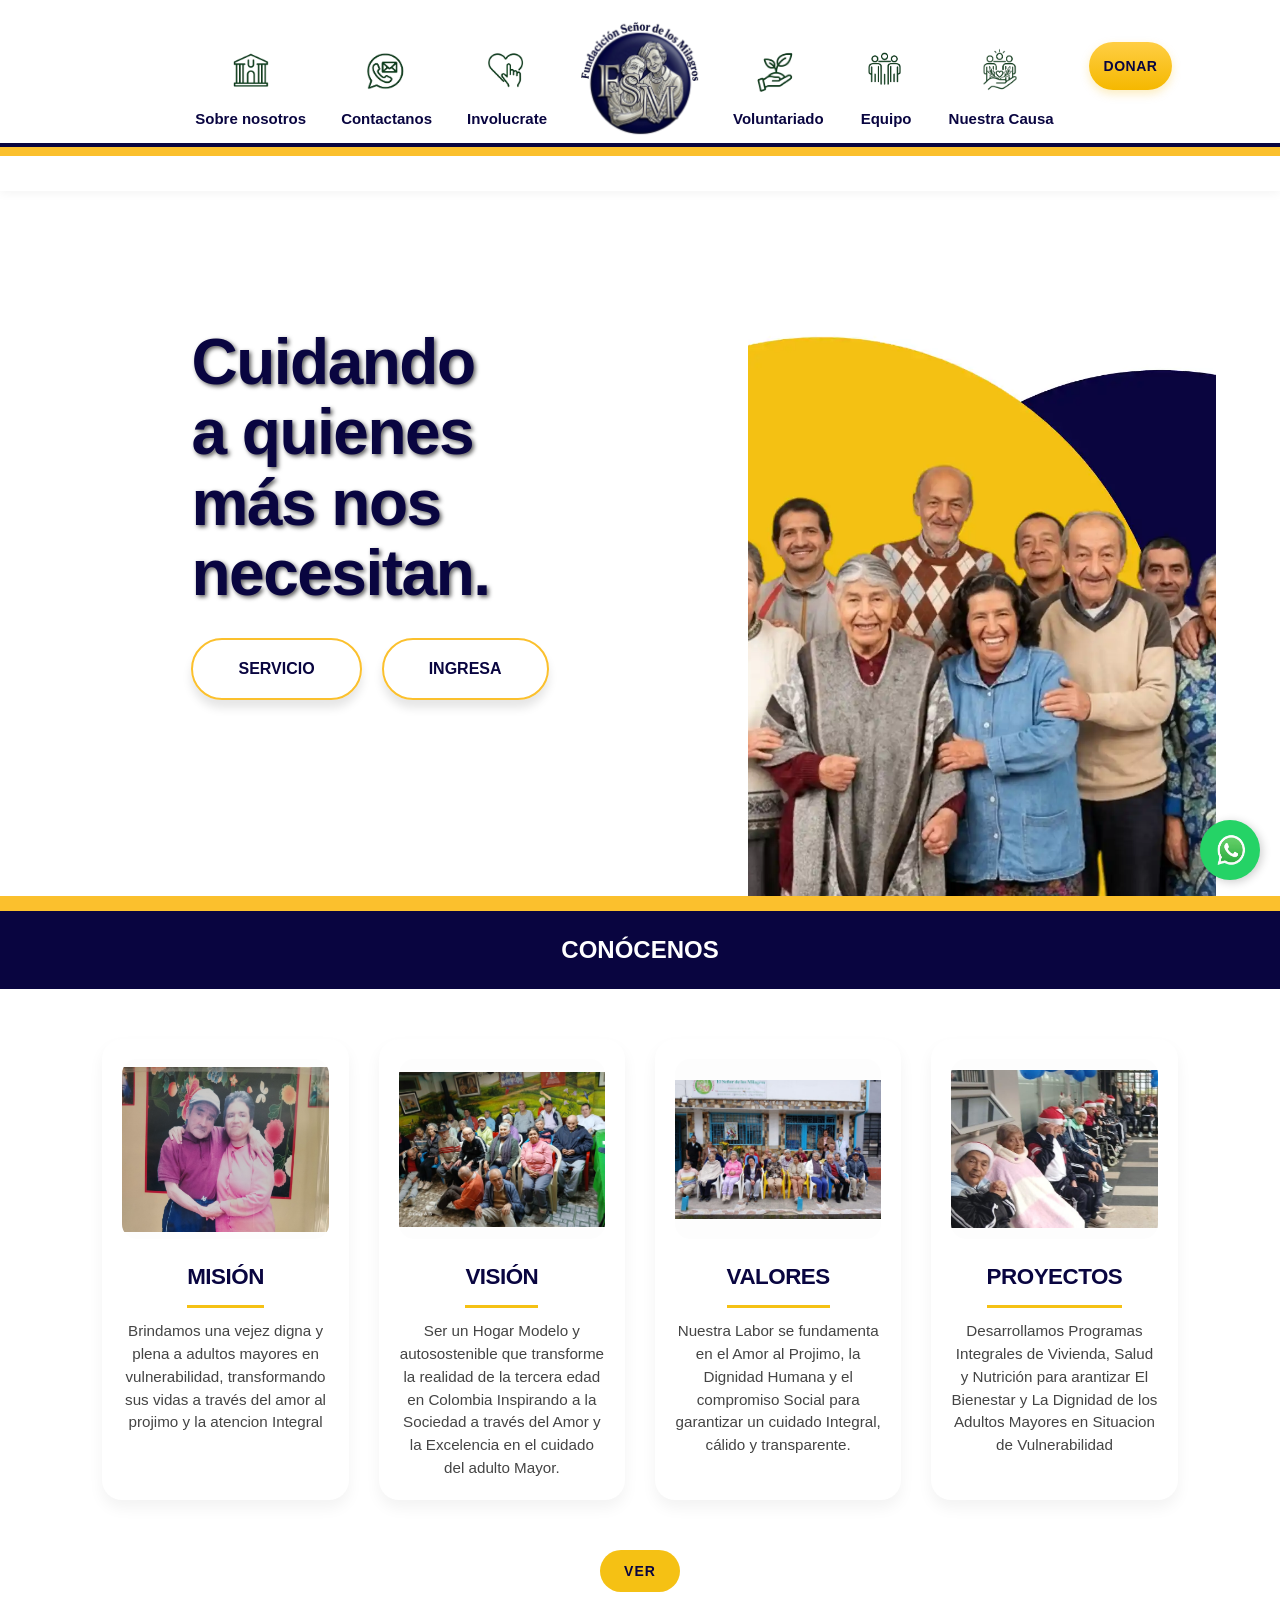
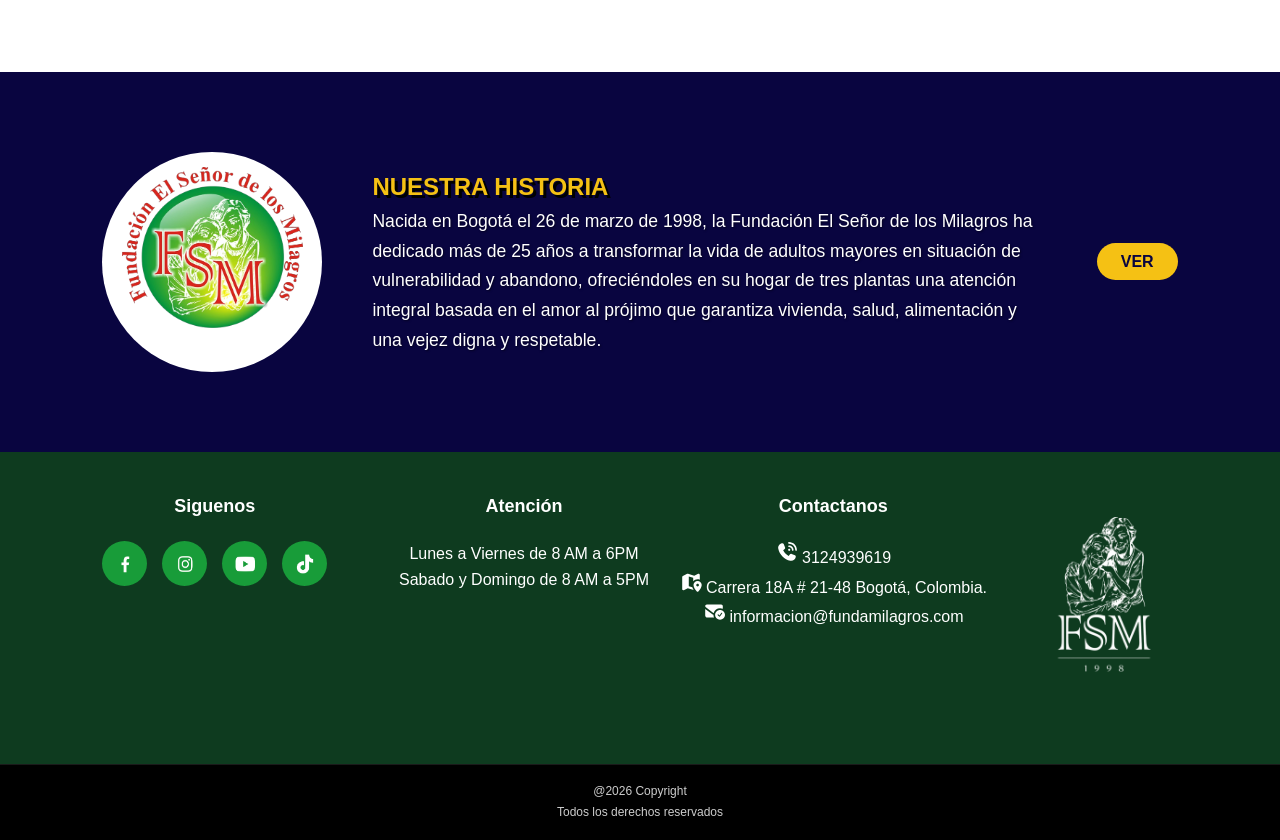
<file: index.html>
<!DOCTYPE html>
<html lang="es">

<head>
    <meta charset="UTF-8">
    <meta name="viewport" content="width=device-width, initial-scale=1.0">
    <title>Fundación El Señor de los Milagros | Cuidado con Amor al Adulto Mayor | Impacto Social en Bogotá</title>

    <meta name="description"
        content="Apoyamos al Adulto Mayor vulnerable a través de donaciones de colaboradores y alianzas en la ciudad de Bogotá. Conoce nuestros proyectos y cómo puedes ayudar.">

    <meta name="viewport" content="width=device-width, initial-scale=1">
    <link rel="stylesheet" href="css/styles.css">
    <!-- llamo a mis hojas de estilo la global, que es Style, donde se da estilo a el Foother y header, admas de reset y reglas globales-->
    <link rel="stylesheet" href="css/home.css">
    <!-- llamo a la hoja de estilo que le da el diseño al cuerpo del inicio-->
    <link rel="shortcut icon" href="assets/img/logo.webp" type="image/webp">

    <script type="application/ld+json">
    {
      "@context": "https://schema.org",
      "@type": "NonProfitOrganization",
      "name": "Fundación El Señor de los Milagros",
      "url": "https://tu-usuario.github.io/FSMWEB/",
      "logo": "https://tu-usuario.github.io/FSMWEB/assets/img/logo.webp",
      "address": {
        "@type": "PostalAddress",
        "addressLocality": "Bogotá",
        "addressCountry": "CO"
      },
      "description": "Fundación dedicada al cuidado integral y bienestar del adulto mayor en situación de vulnerabilidad en Bogotá."
    }
    </script>

</head>

<body>
    <header class="cabecera" id="main-header"></header>
    <main class="main-page-container">

        <section class="section-hero">
            <div class="hero-content">
                <div class="hero-text-block">
                    <h1 class="quote-fsm">Cuidando  <br> a quienes <br> más nos necesitan.</h1>
                    <div class="hero-actions">
                        <a href="causa.html" class="btn-yellow">SERVICIO</a>
                        <a href="involucrate.html" class="btn-yellow">INGRESA</a>
                    </div>
                </div>
                <div class="hero-image-block">
                    <img src="assets\img\fotos\heroabuelos.webp" alt="Personal de salud" class="nurse-img"
                        loading="lazy">
                </div>
            </div>
            <div class="full-yellow-divider"></div>
        </section>

        <section class="section-conocenos">

            <div class="full-width-title-bar">
                <h2 class="section-subtitle">CONÓCENOS</h2>
            </div>

            <div class="conocenos-container">
                <div class="cards-grid">
                    <div class="card-item">

                        <div class="card-icon">
                            <img src="assets\img\fotosIconos\mision.jpg" alt="Misión" loading="lazy">
                        </div>

                        <h3 class="card-title">MISIÓN</h3>
                        <p class="card-text">Brindamos una vejez digna y plena a adultos mayores en vulnerabilidad,
                            transformando sus
                            vidas a través del amor al projimo y la atencion Integral</p>
                    </div>
                    <div class="card-item">

                        <div class="card-icon">
                            <img src="assets\img\fotosIconos\vision.jpg" alt="Visión" loading="lazy">
                        </div>

                        <h3 class="card-title">VISIÓN</h3>
                        <p class="card-text">Ser un Hogar Modelo y autosostenible que transforme la realidad de la
                            tercera edad en Colombia
                            Inspirando a la Sociedad a través del Amor y la Excelencia en el cuidado del adulto Mayor.
                        </p>
                    </div>
                    <div class="card-item">

                        <div class="card-icon">
                            <img src="assets\img\fotosIconos\valores.jpg" alt="Valores" loading="lazy">
                        </div>

                        <h3 class="card-title">VALORES</h3>
                        <p class="card-text">Nuestra Labor se fundamenta en el Amor al Projimo, la Dignidad Humana y el
                            compromiso
                            Social para garantizar un cuidado Integral, cálido y transparente.
                        </p>
                    </div>
                    <div class="card-item">

                        <div class="card-icon">
                            <img src="assets/img/fotosIconos/proyectos.jpg" alt="Proyectos" loading="lazy">
                        </div>

                        <h3 class="card-title">PROYECTOS</h3>
                        <p class="card-text">Desarrollamos Programas Integrales de Vivienda, Salud y Nutrición
                            para arantizar El Bienestar y La Dignidad de los Adultos Mayores en Situacion de
                            Vulnerabilidad
                        </p>
                    </div>
                </div>

                <div class="conocenos-actions">
                    <a href="nosotros.html" class="btn-ver-general">VER</a>
                </div>
            </div>
        </section>

        <section class="section-historia">
            <div class="historia-wrapper">

                <div class="historia-logo">
                    <img src="assets\img\logo.webp" alt="Logo Fundación" loading="lazy">
                </div>

                <div class="historia-main-content">
                    <h2 class="historia-title">NUESTRA HISTORIA</h2>
                    <div class="historia-text">
                        <p>Nacida en Bogotá el 26 de marzo de 1998, la Fundación El Señor de los Milagros ha dedicado
                            más de 25 años a transformar la vida de adultos mayores en situación de vulnerabilidad y
                            abandono, ofreciéndoles en su hogar de tres plantas una atención integral basada en el amor
                            al prójimo que garantiza vivienda, salud, alimentación y una vejez digna y respetable.</p>
                    </div>
                </div>

                <div class="historia-action">
                    <a href="nosotros.html" class="btn-ver-historia">VER</a>
                </div>

            </div>
        </section>

    </main>


    <footer id="main-footer"></footer>

    <a href="https://wa.me/573124939619" class="whatsapp-btn" target="_blank" rel="noopener noreferrer">
        <img src="assets\img\redes\Wpp.webp" alt="WhatsApp" />
    </a>

    <script src="js/main.js" type="module"></script>

</body>

</html>
</file>
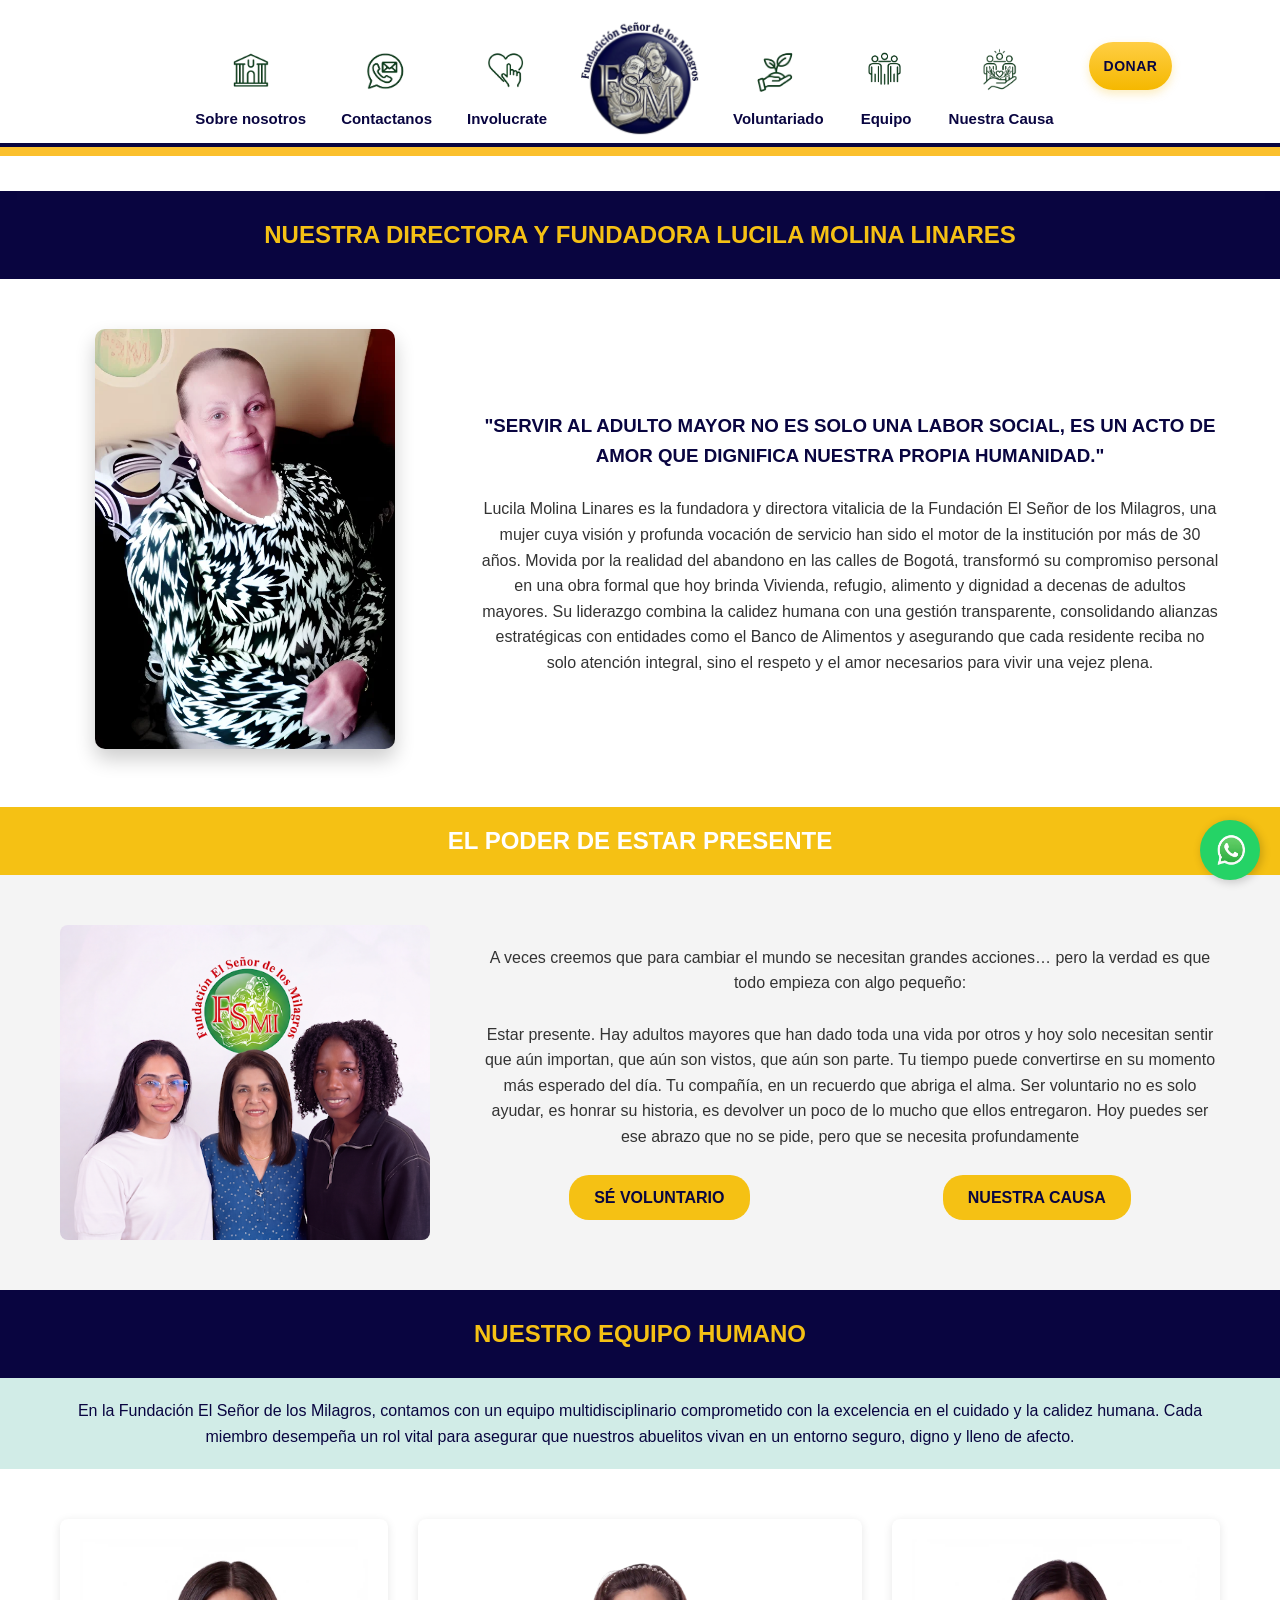
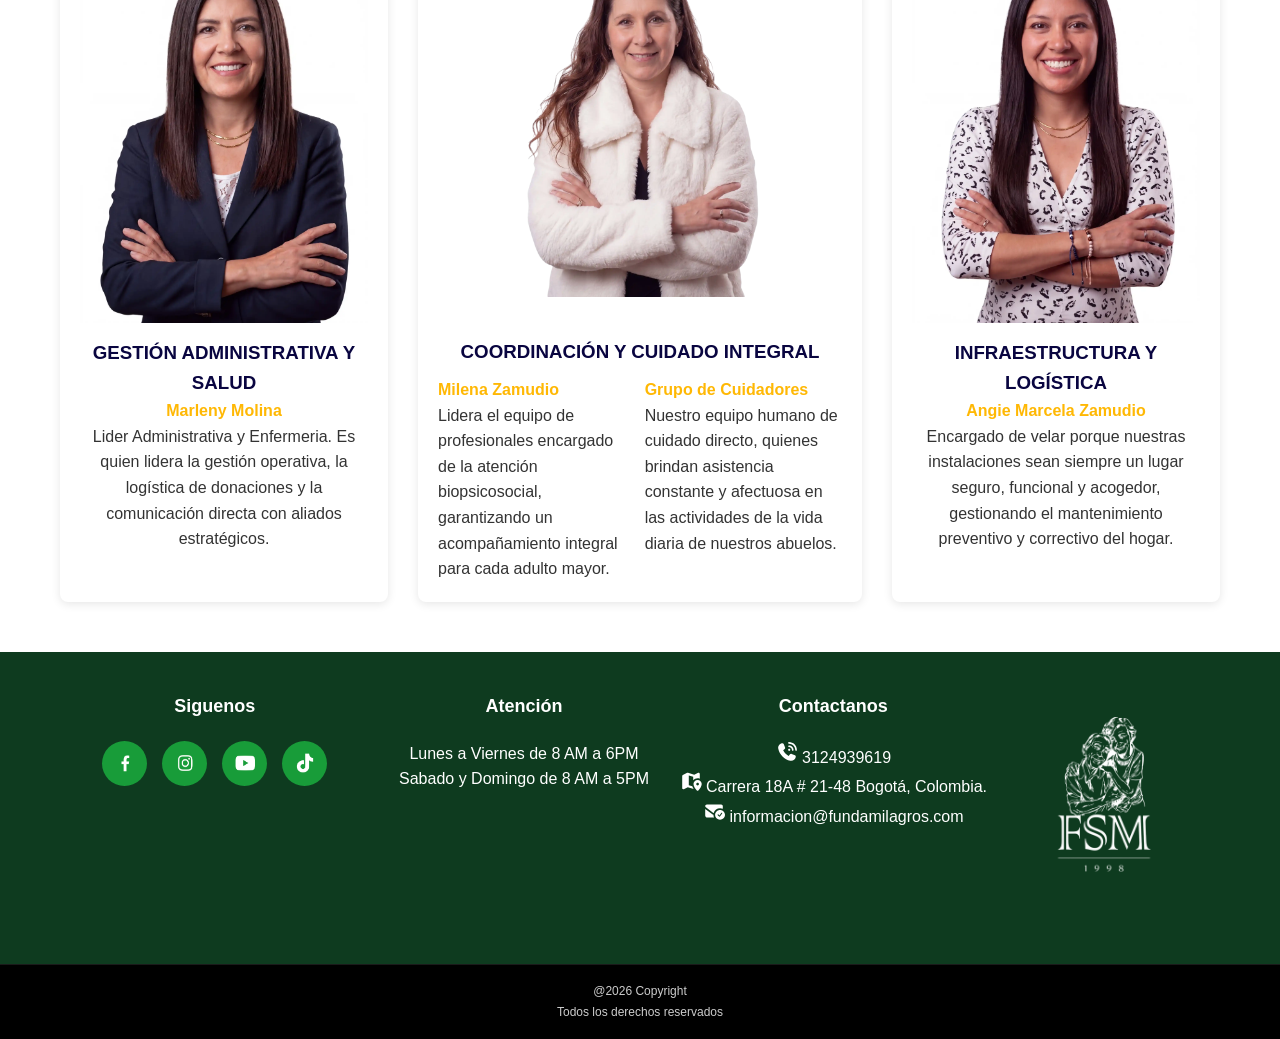
<file: equipo.html>
<!DOCTYPE html>
<html lang="es">

<head>
    <meta charset="UTF-8">
    <meta name="viewport" content="width=device-width, initial-scale=1.0">
    <title class="title-red">Fundación El Señor de Los Milagros</title>
    <link rel="stylesheet" href="css/styles.css">
    <!-- llamo a mis hojas de estilo la global, que es Style, donde se da estilo a el Foother y header, admas de reset y reglas globales-->
    <link rel="stylesheet" href="css/team.css">
    <!-- llamo a la hoja de estilo que le da el diseño al cuerpo del equipo-->
</head>

<body>
    <header class="cabecera" id="main-header"></header>
    <main class="contenedor-equipo-completo">

        <section class="franja-azul-oscuro">
            <div class="wrap">
                <h2>Nuestra Directora y Fundadora Lucila Molina Linares</h2>
            </div>
        </section>

        <section class="seccion-blanca">
            <div class="wrap">
                <div class="fila-flex">
                    <div class="columna-foto">
                        <div class="marco-foto-azul">
                            <img src="assets\img\fotos\Lucila Molina.webp" alt="Lucila Molina">
                        </div>
                    </div>
                    <div class="columna-texto">
                        <h3 class="cita-resaltada">"Servir al adulto mayor no es solo una labor social, es un acto de
                            amor que dignifica nuestra propia humanidad."</h3> <br>
                        <p>Lucila Molina Linares es la fundadora y directora vitalicia de la Fundación El Señor de los
                            Milagros, una mujer cuya visión y profunda vocación de servicio han sido el motor de la
                            institución por más de 30 años. Movida por la realidad del abandono en las calles de Bogotá,
                            transformó su compromiso personal en una obra formal que hoy brinda Vivienda, refugio, alimento y
                            dignidad a decenas de adultos mayores. Su liderazgo combina la calidez humana con una
                            gestión transparente, consolidando alianzas estratégicas con entidades como el Banco de
                            Alimentos y asegurando que cada residente reciba no solo atención integral, sino el respeto
                            y el amor necesarios para vivir una vejez plena.</p>
                    </div>
                </div>
            </div>
        </section>

        <section class="franja-amarilla">
            <div class="wrap">
                <h2>El Poder De Estar Presente</h2>

            </div>
        </section>

        <section class="seccion-gris">
            <div class="wrap">
                <div class="fila-flex">
                    <div class="columna-foto">
                        <img src="assets\img\fotos\voluntariados.png" alt="Voluntarios" class="foto-simple">
                    </div>
                    <div class="columna-texto">
                        <p>A veces creemos que para cambiar el mundo se necesitan grandes acciones…  pero la verdad es
                            que todo empieza con algo pequeño: <br> <br>Estar presente. Hay adultos mayores que han dado toda una
                            vida por otros y hoy solo necesitan sentir que aún importan, que aún son vistos, que aún son
                            parte. Tu tiempo puede convertirse en su momento más esperado del día. Tu compañía, en un
                            recuerdo que abriga el alma. Ser voluntario no es solo ayudar, es honrar su historia, es
                            devolver un poco de lo mucho que ellos entregaron. Hoy puedes ser ese abrazo que no se pide,
                            pero que se necesita profundamente</p>
                        <div class="grupo-botones">
                            <a href="voluntariado.html" class="btn-amarillo">SÉ VOLUNTARIO</a>
                            <a href="causa.html" class="btn-amarillo">NUESTRA CAUSA</a>
                        </div>
                    </div>
                </div>
            </div>
        </section>

        <section class="franja-azul-oscuro">
            <div class="wrap">
                <h2>Nuestro Equipo Humano</h2>
            </div>
        </section>

        <section class="franja-verde-menta">
            <div class="wrap">
                <p>En la Fundación El Señor de los Milagros, contamos con un equipo multidisciplinario comprometido con
                    la excelencia en el cuidado y la calidez humana. Cada miembro desempeña un rol vital para asegurar
                    que nuestros abuelitos vivan en un entorno seguro, digno y lleno de afecto.</p>
            </div>
        </section>

        <section class="seccion-blanca">
            <div class="wrap">
                <div class="grid-equipo">
                    <article class="card">
                        <img src="assets\img\fotos\Marleny Molina.webp" alt="Marleny Molina" class="icono">
                        <h3>Gestión Administrativa y Salud</h3>
                        <span class="nombre-yellow">Marleny Molina</span>
                        <p>Lider Administrativa y Enfermeria. Es quien lidera la gestión operativa, la logística de
                            donaciones y la comunicación directa con aliados estratégicos.</p>
                    </article>

                    <article class="card card-ancho">
                        <img src="assets\img\fotos\Milena Zamudio.webp" alt="Milena Zamudio " class="icono"> <br>
                        <h3>Coordinación y Cuidado Integral</h3>
                        <div class="dos-columnas-internas">
                            <div>
                                <span class="nombre-yellow">Milena Zamudio</span>
                                <p>Lidera el equipo de profesionales encargado de la atención biopsicosocial,
                                    garantizando un acompañamiento integral para cada adulto mayor.</p>
                            </div>
                            <div>
                                <span class="nombre-yellow">Grupo de Cuidadores</span>
                                <p>Nuestro equipo humano de cuidado directo, quienes brindan asistencia constante y
                                    afectuosa en las actividades de la vida diaria de nuestros abuelos.</p>
                            </div>
                        </div>
                    </article>

                    <article class="card">
                        <img src="assets\img\fotos\Angie Zamudio.webp" alt="Angie Zamudio" class="icono">
                        <h3>Infraestructura y Logística</h3>
                        <span class="nombre-yellow">Angie Marcela Zamudio</span>
                        <p>Encargado de velar porque nuestras instalaciones sean siempre un lugar seguro, funcional y
                            acogedor, gestionando el mantenimiento preventivo y correctivo del hogar.</p>
                    </article>
                </div>
            </div>
        </section>

    </main>
    <footer id="main-footer"></footer>

    <a href="https://wa.me/573124939619" class="whatsapp-btn" target="_blank" rel="noopener noreferrer">
        <img src="assets\img\redes\Wpp.webp" alt="WhatsApp" />
    </a>

    <script src="js/main.js" type="module"></script>

</body>

</html>
</file>
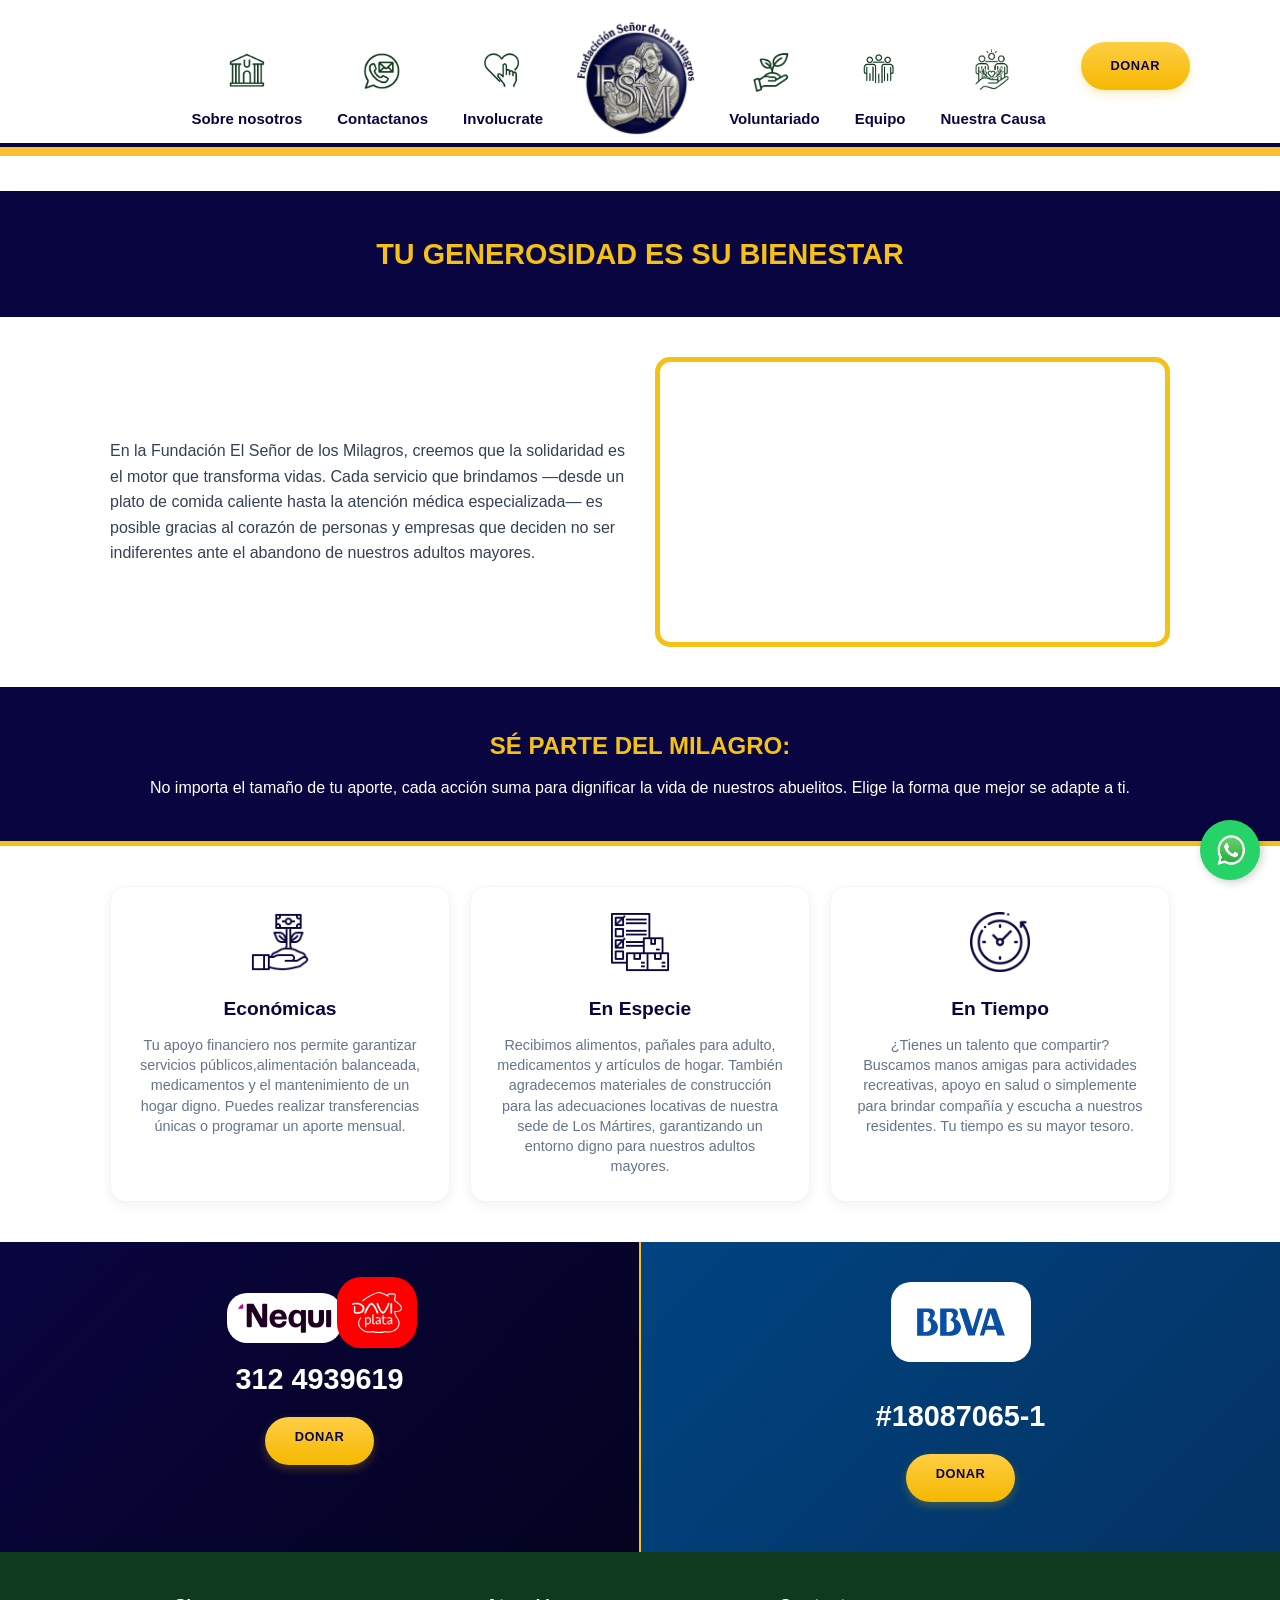
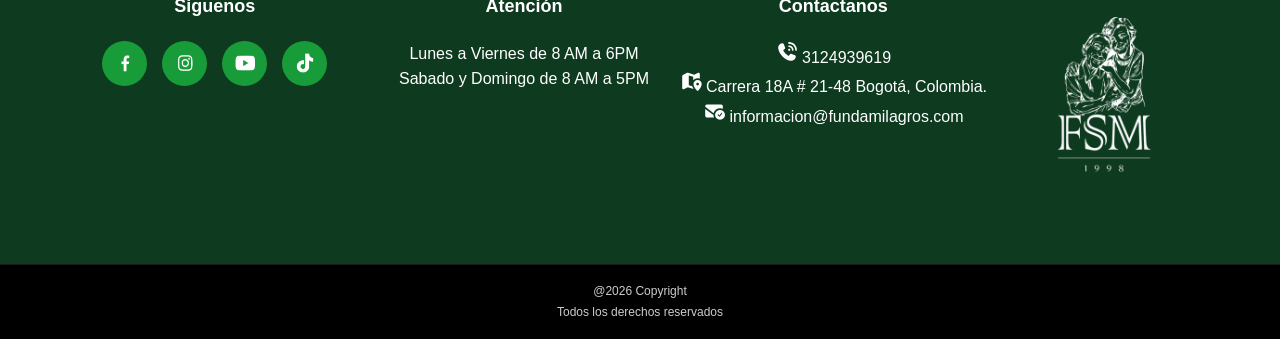
<file: involucrate.html>
<!DOCTYPE html>
<html lang="es">

<head>
    <meta charset="UTF-8">
    <meta name="viewport" content="width=device-width, initial-scale=1.0">
    <title class="title-red">Fundación El Señor de Los Milagros</title>
    <link rel="stylesheet" href="css/styles.css">
    <!-- llamo a mis hojas de estilo la global, que es Style, donde se da estilo a el Foother y header, admas de reset y reglas globales-->
    <link rel="stylesheet" href="css/involved.css">
    <!-- llamo a la hoja de estilo que le da el diseño al cuerpo del involucrate-->
</head>

<body>
    <header id="main-header"></header>

    <main class="main-page-container">

        <section class="seccion-historia">
            <div class="encabezado-azul">
                <h1>TU GENEROSIDAD ES SU BIENESTAR</h1>
            </div>

            <div class="fila-historia">
                <article class="caja-texto">
                    <p>
                        En la Fundación El Señor de los Milagros, creemos que la solidaridad es el motor que transforma
                        vidas. Cada servicio que brindamos —desde un plato de comida caliente hasta la atención médica
                        especializada— es posible gracias al corazón de personas y empresas que deciden no ser
                        indiferentes ante el abandono de nuestros adultos mayores.
                    </p>
                </article>

                <article class="caja-video">
                    <div class="circulo-video">
                        <iframe width="560" height="315"
                            src="https://www.youtube.com/embed/Vfjrm26rCzw?si=kFzlAGwQNavFgc8S&autoplay=1&mute=1"
                            title="YouTube video player" frameborder="0"
                            allow="accelerometer; autoplay;  clipboard-write; encrypted-media; gyroscope; picture-in-picture; web-share"
                            referrerpolicy="strict-origin-when-cross-origin" allowfullscreen>
                        </iframe>
                    </div>
                </article>
            </div>
        </section>

        <section class="seccion-donaciones">
            <div class="franja-amarilla-info">
                <h2>SÉ PARTE DEL MILAGRO:</h2>
                <p style="color: #ffffff;"> No importa el tamaño de tu aporte, cada acción suma para dignificar la vida
                    de nuestros abuelitos.
                    Elige la forma que mejor se adapte a ti.</p>
            </div>

            <div class="contenedor-principal-donaciones">

                <div class="grid-cards-donacion">
                    <article class="card">
                        <img src="assets\img\flatico\inversion.png" alt="economicas" class="economica">
                        <h3>Económicas</h3>
                        <p>Tu apoyo financiero nos permite garantizar servicios públicos,alimentación balanceada,
                            medicamentos y el
                            mantenimiento de un hogar digno. Puedes realizar transferencias únicas o programar un aporte
                            mensual.</p>
                    </article>

                    <article class="card">
                        <img src="assets\img\flatico\orden.png" alt="en especie">
                        <h3>En Especie</h3>
                        <p>Recibimos alimentos, pañales para adulto, medicamentos y artículos de hogar. También
                            agradecemos materiales de construcción para las adecuaciones locativas de nuestra sede de
                            Los Mártires, garantizando un entorno digno para nuestros adultos mayores.</p>
                    </article>

                    <article class="card">
                        <img src="assets\img\flatico\atras-en-el-tiempo.png" alt="en tiempo">
                        <h3>En Tiempo</h3>
                        <p>¿Tienes un talento que compartir? Buscamos manos amigas para actividades recreativas, apoyo
                            en salud o simplemente para brindar compañía y escucha a nuestros residentes. Tu tiempo es
                            su mayor tesoro.</p>
                    </article>
                </div>
            </div>
        </section>

        <section class="seccion-pagos">
            <div class="metodo-pago nequi">
                <div class="logos-bancos">
                    <img src="assets\img\redes\N.svg" alt="nequi"
                        style="background-color: rgb(255, 255, 255); border-radius: 10px; box-shadow: 0 0 0 10px rgb(255, 255, 255); margin-right: 1rem;">
                    <img src="assets\img\redes\Dp.svg" alt="daviplata"
                        style="background-color: red; border-radius: 10px;  box-shadow: 0 0 0 15px red;">
                </div>
                <p class="numero-pago">312 4939619</p>
                <a href="dona.html" class="btn-donar">DONAR</a>
            </div>

            <div class="metodo-pago bbva">
                <img src="assets\img\redes\BBVA.svg" alt="bbva" class="logo-bbva"
                    style="background-color: rgb(255, 255, 255); border-radius: 10px;  box-shadow: 0 0 0 10px rgb(255, 255, 255);">
                <br>
                <p class="numero-pago">#18087065-1</p>
                <a href="dona.html" class="btn-donar">DONAR</a>
            </div>
        </section>

    </main>

    <footer id="main-footer"></footer>

    <a href="https://wa.me/573124939619" class="whatsapp-btn" target="_blank" rel="noopener noreferrer">
        <img src="assets\img\redes\Wpp.webp" alt="WhatsApp" />
    </a>

    <script src="js/main.js" type="module"></script>

</body>

</html>
</file>
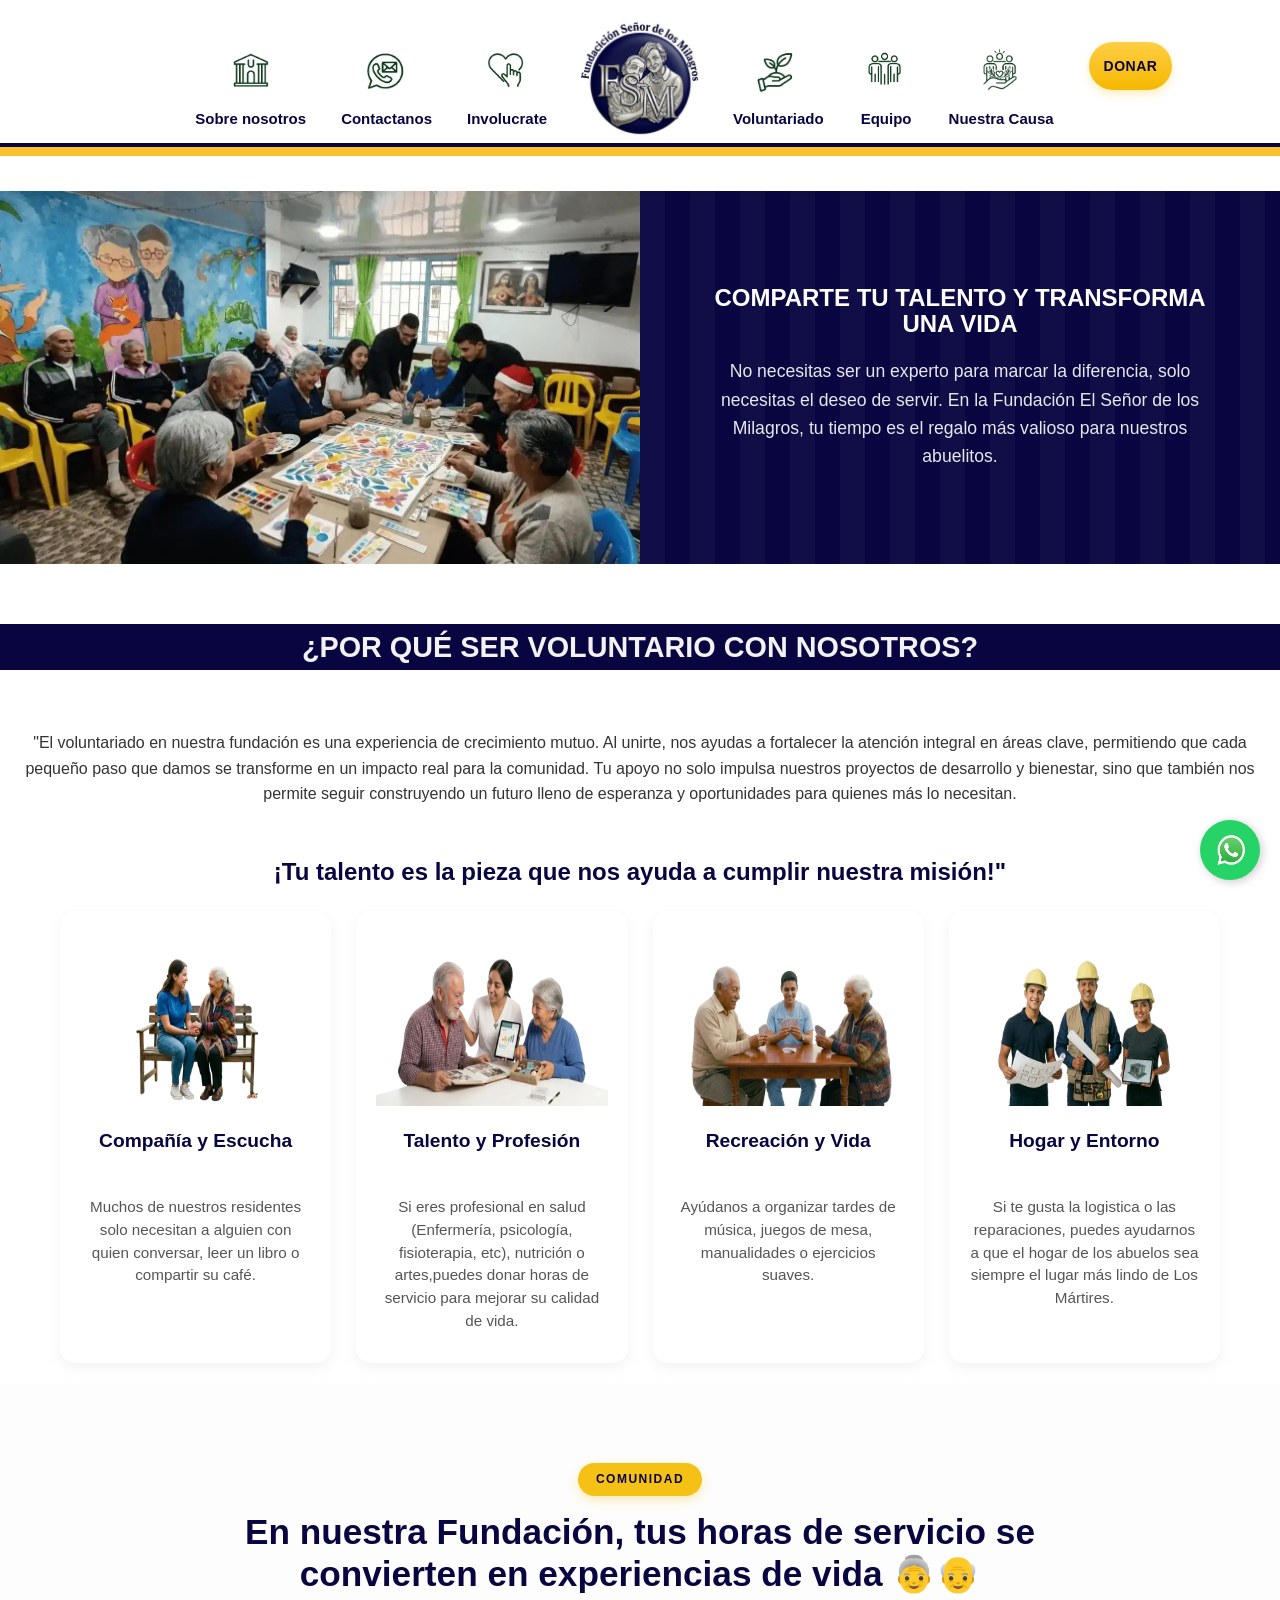
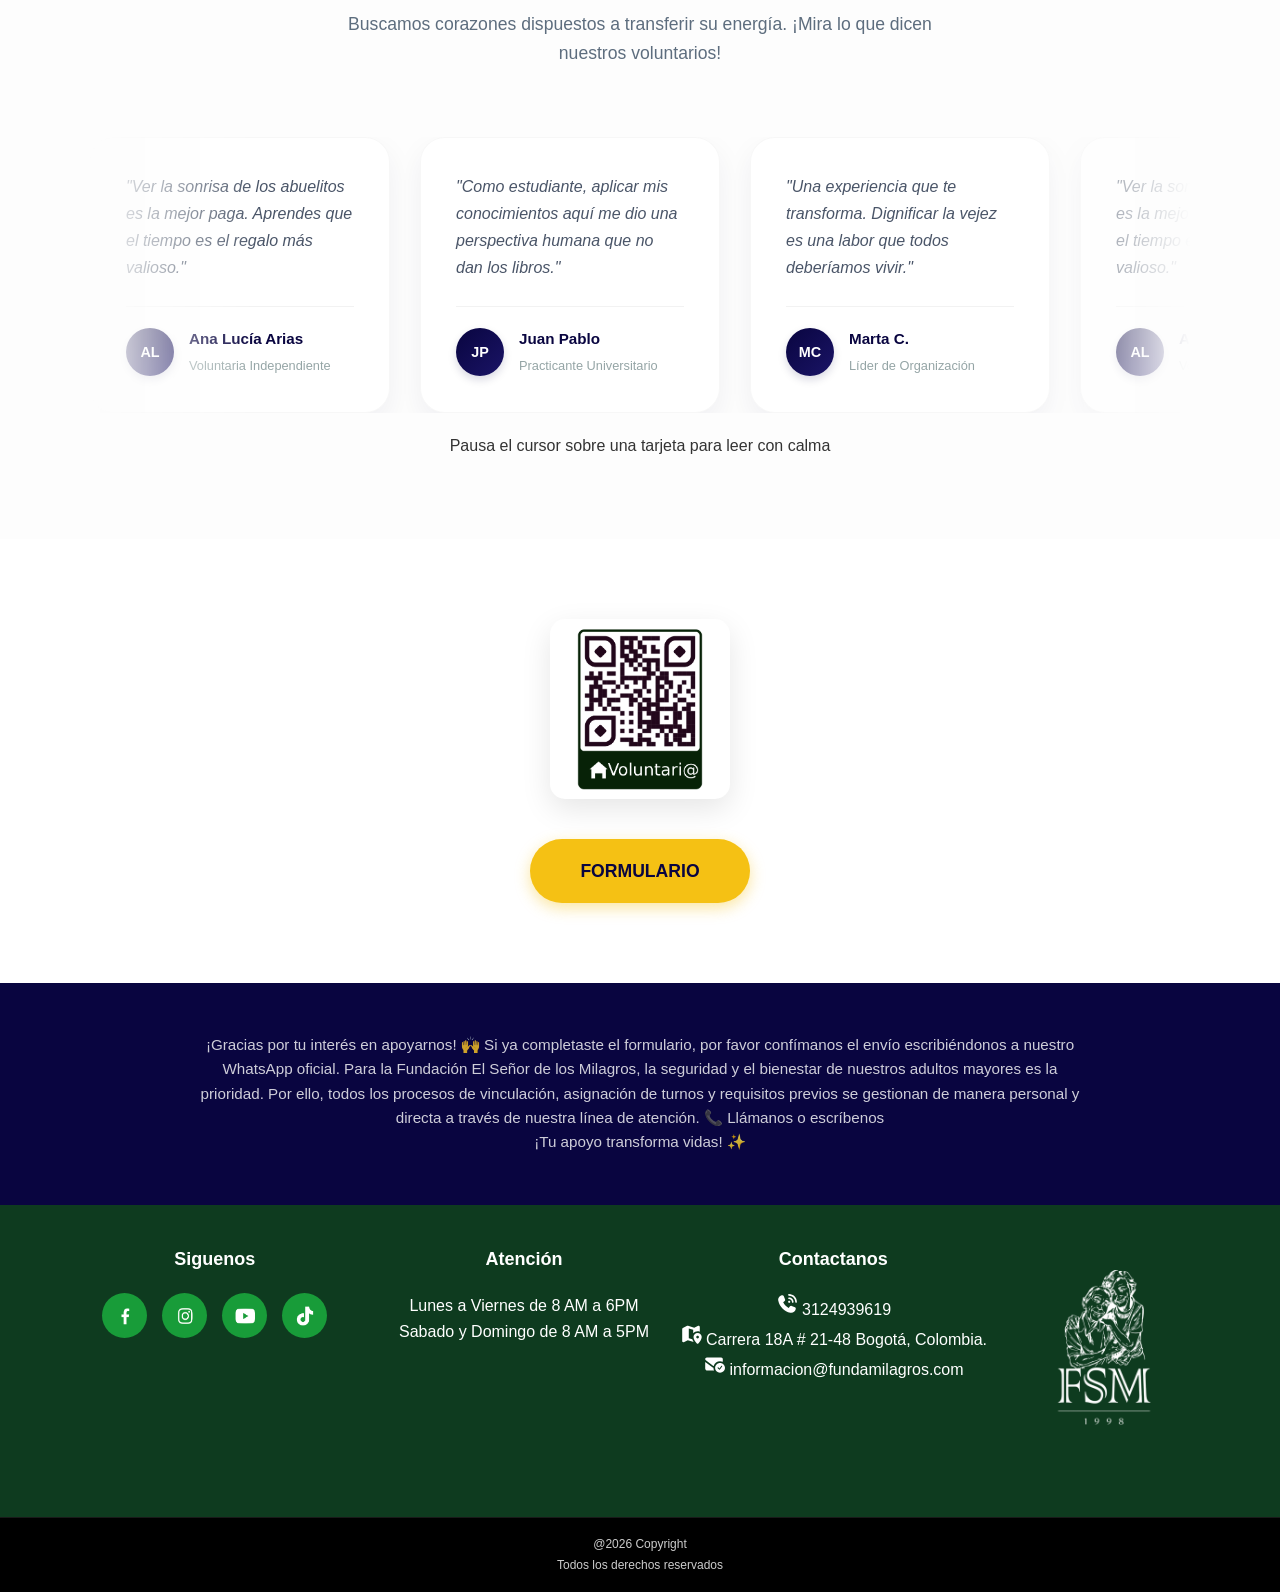
<file: voluntariado.html>
<!DOCTYPE html>
<html lang="es">

<head>
    <meta charset="UTF-8">
    <meta name="viewport" content="width=device-width, initial-scale=1.0">
    <title class="title-red">Fundación El Señor de Los Milagros</title>
    <link rel="stylesheet" href="css/styles.css">
    <!-- llamo a mis hojas de estilo la global, que es Style, donde se da estilo a el Foother y header, admas de reset y reglas globales-->
    <link rel="stylesheet" href="css/volunt.css">
    <!-- llamo a la hoja de estilo que le da el diseño al cuerpo de voluntariado-->
</head>

<body>
    <header class="cabecera" id="main-header"></header>

    <main class="main-voluntariado-container">

        <section class="banner-hero-split">

            <div class="col-foto-blanca">
                <img src="assets\img\fotosIconos\comTalento.jpg" alt="Equipo de Voluntarios de la Fundación">
            </div>

            <div class="col-texto-azul">
                <div class="wrap-texto">
                    <h1 class="title">Comparte tu talento y transforma una vida</h1>
                    <p>
                        No necesitas ser un experto para marcar la diferencia, solo necesitas el deseo de servir. En la
                        Fundación El Señor de los Milagros, tu tiempo es el regalo más valioso para nuestros abuelitos.
                    </p>
                </div>
            </div>

        </section>

        <section class="introduccion-voluntariado">
            <h2 class="title">¿Por qué ser voluntario con nosotros?</h2><br>
            <p>"El voluntariado en nuestra fundación es una experiencia de crecimiento mutuo. Al unirte, nos ayudas
                a fortalecer la atención integral en áreas clave, permitiendo que cada pequeño paso que damos se
                transforme en un impacto real para la comunidad. Tu apoyo no solo impulsa nuestros proyectos de
                desarrollo y bienestar, sino que también nos permite seguir construyendo un futuro lleno de
                esperanza y oportunidades para quienes más lo necesitan. </p><br>
            <h3>¡Tu talento es la pieza que nos ayuda a
                cumplir nuestra misión!"</h3>

        </section>

        <section class="seccion-grid-cards">
            <div class="wrap">
                <div class="contenedor-grid-4-cols">

                    <article class="card-voluntario">
                        <div class="card-header">
                            <img src="assets\img\fotosIconos\compañia.webp" alt="Icono Compañía" id="ajuste">
                            <h3>Compañía y Escucha</h3>
                        </div>
                        <p>Muchos de nuestros residentes solo necesitan a alguien con quien conversar, leer un libro o
                            compartir su café.</p>
                    </article>

                    <article class="card-voluntario">
                        <div class="card-header">
                            <img src="assets\img\fotosIconos\tapro.webp" alt="Icono Talento" id="ajuste">
                            <h3>Talento y Profesión</h3>
                        </div>
                        <p>Si eres profesional en salud (Enfermería, psicología, fisioterapia, etc), nutrición o
                            artes,puedes donar horas de servicio para mejorar
                            su calidad de vida.</p>
                    </article>

                    <article class="card-voluntario">
                        <div class="card-header">
                            <img src="assets\img\fotosIconos\juego.webp" alt="Icono Recreación" id="ajuste">
                            <h3>Recreación y Vida</h3>
                        </div>
                        <p>Ayúdanos a organizar tardes de música, juegos de mesa, manualidades o ejercicios suaves.</p>
                    </article>

                    <article class="card-voluntario">
                        <div class="card-header">
                            <img src="assets\img\fotosIconos\reparacion.webp" alt="Icono Hogar" id="ajuste">
                            <h3>Hogar y Entorno</h3>
                        </div>
                        <p>Si te gusta la logistica o las reparaciones, puedes ayudarnos a que el hogar de los abuelos
                            sea siempre el lugar más lindo de Los Mártires.</p>
                    </article>

                </div>
            </div>
        </section>
       <section class="seccion-testimonios-root">
    <div class="header-v2">
        <span class="badge-v2">Comunidad</span>
        <h2>En nuestra Fundación, tus horas de servicio se convierten en experiencias de vida 👵👴</h2>
        <p>Buscamos corazones dispuestos a transferir su energía. ¡Mira lo que dicen nuestros voluntarios!</p>
    </div>

    <div class="contenedor-reducido">
        <div class="slider-wrapper-v2">
            <div class="slider-track-v2">
                
                <div class="card-v2">
                    <p class="texto-v2">"Ver la sonrisa de los abuelitos es la mejor paga. Aprendes que el tiempo es el regalo más valioso."</p>
                    <div class="perfil-v2">
                        <div class="avatar-v2">AL</div>
                        <div class="datos-v2">
                            <strong>Ana Lucía Arias</strong>
                            <span>Voluntaria Independiente</span>
                        </div>
                    </div>
                </div>

                <div class="card-v2">
                    <p class="texto-v2">"Como estudiante, aplicar mis conocimientos aquí me dio una perspectiva humana que no dan los libros."</p>
                    <div class="perfil-v2">
                        <div class="avatar-v2">JP</div>
                        <div class="datos-v2">
                            <strong>Juan Pablo</strong>
                            <span>Practicante Universitario</span>
                        </div>
                    </div>
                </div>

                <div class="card-v2">
                    <p class="texto-v2">"Una experiencia que te transforma. Dignificar la vejez es una labor que todos deberíamos vivir."</p>
                    <div class="perfil-v2">
                        <div class="avatar-v2">MC</div>
                        <div class="datos-v2">
                            <strong>Marta C.</strong>
                            <span>Líder de Organización</span>
                        </div>
                    </div>
                </div>

                <div class="card-v2">
                    <p class="texto-v2">"Ver la sonrisa de los abuelitos es la mejor paga. Aprendes que el tiempo es el regalo más valioso."</p>
                    <div class="perfil-v2">
                        <div class="avatar-v2">AL</div>
                        <div class="datos-v2">
                            <strong>Ana Lucía Arias</strong>
                            <span>Voluntaria Independiente</span>
                        </div>
                    </div>
                </div>

                <div class="card-v2">
                    <p class="texto-v2">"Como estudiante, aplicar mis conocimientos aquí me dio una perspectiva humana que no dan los libros."</p>
                    <div class="perfil-v2">
                        <div class="avatar-v2">JP</div>
                        <div class="datos-v2">
                            <strong>Juan Pablo</strong>
                            <span>Practicante Universitario</span>
                        </div>
                    </div>
                </div>

            </div>
        </div>
    </div>
    <div class="guia-v2" style="text-align: center;">Pausa el cursor sobre una tarjeta para leer con calma</div>
</section>


        <section class="seccion-accion-qr">
            <div class="contenedor-qr">
                <img src="assets\img\FSMQR.png" alt="Comunicate para ser voluntario" class="img-qr">
            </div>
            <div class="contenedor-boton">
                <a href="https://forms.gle/fcPzZwPE9vZjQXCP7" title="contactar por WhatsApp para ser voluntario"
                    class="btn-se-voluntario">FORMULARIO</a>
            </div>
        </section>

        <section class="franja-cierre-azul">
            <div class="wrap">
                <p> ¡Gracias por tu interés en apoyarnos! 🙌

                    Si ya completaste el formulario, por favor confímanos el envío escribiéndonos a nuestro WhatsApp
                    oficial.

                    Para la Fundación El Señor de los Milagros, la seguridad y el bienestar de nuestros adultos mayores
                    es la prioridad. Por ello, todos los procesos de vinculación, asignación de turnos y requisitos
                    previos se gestionan de manera personal y directa a través de nuestra línea de atención.

                    📞 Llámanos o escríbenos <br>
                    ¡Tu apoyo transforma vidas! ✨</p>
            </div>
        </section>

    </main>


    <footer id="main-footer"></footer>

    <a href="https://wa.me/573124939619" class="whatsapp-btn" target="_blank" rel="noopener noreferrer">
        <img src="assets\img\redes\Wpp.webp" alt="WhatsApp" />
    </a>

    <script src="js/main.js" type="module"></script>

</body>

</html>
</file>
<file: css/styles.css>
/* Reset Global: Quita formatos por defecto */
* {
    margin: 0;
    padding: 0;
    box-sizing: border-box;
    /* Fundamental: el tamaño del elemento incluye padding y border */
    text-decoration: none;
    /* Quita el subrayado de los enlaces */
    list-style: none;
    /* Quita los puntos de las listas */
}

/* Configuración Base */
html {
    scroll-behavior: smooth;
    /* Desplazamiento suave al navegar por la página */
}
img {
    max-width: 100%;
    height: auto;
}

body {
    font-family: 'Segoe UI', Roboto, Helvetica, Arial, sans-serif;
    line-height: 1.6;
    color: #333;
    background-color: #ffffff;
}

/* Inputs y Botones: Para que hereden la fuente del body */
input,
button,
textarea,
select {
    font: inherit;
}

/*  Estructura Principal */
.menu {
    width: 100%;
    background-color: #fff;
    position: relative;
    padding-top: 15px;
    padding-bottom: 40px;
    /*Espacio para que las líneas respiren */
    z-index: 1000;
    box-shadow: 0 2px 10px rgba(0, 0, 0, 0.05);
    /* Opcional: le da profundidad */
}

.nav-wrapper {
    max-width: 1100px;
    /* Encerrado para que no se vea gigante */
    margin: 0 auto;
    display: flex;
    justify-content: space-between;
    align-items: flex-end;
    /* Los textos tocan la línea */
    position: relative;
    z-index: 10;
    /* Por encima de las líneas */
}

/* Grupos y Centrado de Iconos  */
.nav-group {
    display: flex;
    flex: 1;
    gap: 35px;
    /* Espaciado idéntico entre opciones */
}

.nav-group.left {
    justify-content: flex-end;
    padding-right: 30px;
    margin-bottom: 20px;

}

.nav-group.right {
    justify-content: flex-start;
    padding-left: 30px;
    margin-bottom: 20px;
}

.nav-item {
    display: flex;
    flex-direction: column;
    align-items: center;
    /* Centrado Horizontal del Icono */
    text-decoration: none;
    gap: 10px;
    /* Espacio entre icono y texto */
}

.custom-icon {
    width: 55px;
    /* Tamaño calibrado */
    height: 55px;
    object-fit: contain;
    transition: transform 0.5s;
}

.custom-icon:hover {
    transform: scale(1.3);
    /* La imagen se agranda sutilmente */
}

.nav-item span {
    color: #090540;
    /* Azul oscuro */
    font-weight: 800;
    font-size: 15px;
    white-space: nowrap;
    transition: transform 0.5s;
}

.nav-item span:hover {
    transform: scale(1.0);
    /* La imagen se agranda sutilmente */
    color: #1a7e33;
}

/* Logo y Líneas */
.logo-container {
    flex: 0 0 auto;
    transition: transform 0.5s;

}

.main-logo {
    height: 8.5rem;
    width: auto;
    display: block;
    padding-bottom: 10px;
    transition: transform 0.5s;

}

.main-logo:hover {
    transform: scale(1.0);
    /* La imagen se agranda sutilmente */

}

.decorative-lines {
    position: absolute;
    bottom: 35px;
    /* Ajusta esto para que las líneas suban o bajen por el logo */
    width: 100%;
    z-index: 5;
    /* Por DEBAJO del logo y del texto */
}



.blue-bar {
    height: 4px;
    background-color: #090540;
}

.yellow-bar {
    height: 9px;
    background-color: #fbc02d;
}

/* Botón Donar */
.btn-donar {
    /* Color de fondo: degradado muy sutil para dar volumen sin ser tosco */
    background: linear-gradient(180deg, #FFCE44 0%, #F5B800 100%);
    color: #090540;
    font-size: 14px;
    font-weight: 790;
    text-transform: uppercase;
    /* Mayúsculas para dar peso visual */
    letter-spacing: 0.5px;
    /* Uentre letras */
    /* Reducimos el alto y ancho proporcionalmente */
    height: 3rem;
    padding: 5px 15px;
    /* Bordes y Forma */
    border: none;
    border-radius: 50px;
    /* Efectos y Sombra */
    cursor: pointer;
    transition: all 0.3s ease;
    /* Transición suave para el hover */
    box-shadow: 0 4px 10px rgba(245, 184, 0, 0.25);
    /* Sombra dorada muy suave */
}

.btn-donar:hover {
    transform: translateY(-3px);
    /* Pequeño salto hacia arriba */
    box-shadow: 0 6px 15px rgba(245, 184, 0, 0.35);
    /* La sombra se intensifica sutilmente */
    filter: brightness(1.05);
}

/*Footer*/

/* Contenedor principal del pie de página */
.main-footer {
    background-color: #0e3b1f;
    /* Verde oscuro profundo */
    color: #ffffff;
    /* Texto blanco para máximo contraste */
    width: 100%;
    padding-top: 40px;
    /* Espacio interno superior */
    font-family: 'Segoe UI', Tahoma, Geneva, Verdana, sans-serif;
}

/* Wrapper: Alinea el contenido al centro igual que el Header */
.footer-wrapper {
    max-width: 1200px;
    /* Límite de ancho para pantallas grandes */
    margin: 0 auto;
    /* Centrado automático del bloque */
    display: flex;
    /* Distribución en columnas */
    justify-content: space-between;
    /* Separa las columnas equitativamente */
    align-items: flex-start;
    /* Alinea el contenido al tope de cada columna */
    padding: 0 20px 40px 20px;
    /* Padding lateral y espacio inferior */
    flex-wrap: wrap
        /* Permite que las columnas bajen en dispositivos móviles */
}

/* Configuración general de cada columna del footer */
.footer-column {
    flex: 1;
    /* Cada columna crece proporcionalmente */
    min-width: 200px;
    /* Ancho mínimo antes de saltar de línea */
    margin-bottom: 20px;
}

/* Títulos de las secciones del footer */
.footer-column h3 {
    font-size: 18px;
    margin-bottom: 20px;
    font-weight: 700;
    text-transform: capitalize;
    /* Asegura que solo la primera letra sea mayúscula */
    color: #ffffff;
}

/* Redes Sociales */

.social-section {
    display: flex;
    flex-direction: column;
    /* Apila el título arriba y los iconos abajo */
    align-items: center;
    /* Centra el contenido(Título e iconos) */
    text-align: center;
}

.social-section h3 {
    margin-bottom: 20px;
    /* Espacio entre el título y los círculos */
    width: 100%;
    /* Asegura que el título ocupe su espacio central */
}

.social-icons {
    display: flex;
    justify-content: center;
    /* Centra los círculos horizontalmente entre sí */
    gap: 15px;
    /* Espacio entre cada círculo verde */
}

.social-circle {
    width: 45px;
    height: 45px;
    background-color: #189C39;
    /* Circulo Verde de Redes Socicales*/
    display: flex;
    justify-content: center;
    align-items: center;
    border-radius: 50%;
    transition: all 0.3s ease;
}

.social-icons img {
    width: 38px;
    /* Tamaño de los iconos de redes sociales */
    height: 38px;
    border-radius: 50%;
    /* Mantiene la forma circular de los iconos */
    transition: transform 0.3s ease;
    /* Efecto suave de hover */
}

.social-icons img:hover {
    transform: translateY(-5px);
    /* El icono sube ligeramente al pasar el mouse */
}

/* Contactanos*/
.text-center {
    align-items: center;
    /* Centra el contenido */
    text-align: center;
    justify-content: center;
    /* Centra el contenido interno */

}

.contact-info {
    display: flex;
    flex-direction: column;
    align-items: center;
    /* Centra el bloque de la lista */
    text-align: center;
}

.contact-info ul {
    display: flex;
    flex-direction: column;
    align-items: center;
    /* Centra cada li individualmente */
    padding: 0;
}

.contact-info li {
    width: 100%;
}

/* Iconos pequeños de teléfono, ubicación y correo */
.mini-icon {
    width: 22px;
    height: auto;
    filter: brightness(0) invert(1);
    /* Convierte iconos oscuros a blanco puro */
}

/* logo y derechos */

/* Logo de la Fundación en versión negativa (blanca) */
.footer-logo img {
    height: 14.5rem;
    width: auto;
    display: block;
    margin-left: auto;
    /* Empuja el logo hacia el extremo derecho */
}

/* Barra final de Copyright (Franja Negra) */
.copyright-bar {
    background-color: #000000;
    /* Fondo negro absoluto */
    color: #cccccc;
    /* Gris claro para no cansar la vista */
    text-align: center;
    /* Centra el texto del copyright */
    padding: 15px 0;
    font-size: 12px;
    border-top: 1px solid rgba(255, 255, 255, 0.1);
    /* Línea divisoria sutil */
}

.copyright-bar p {
    margin: 2px 0;
    /* Espacio mínimo entre las dos líneas de texto */
}

/* Estilos del Botn Hambuerguesa- lineas */
.menu-toggle {
    display: none;
    /* Oculto en computadoras */
    flex-direction: column;
    justify-content: space-between;
    width: 30px;
    height: 21px;
    background: transparent;
    border: none;
    cursor: pointer;
    padding: 0;
    z-index: 1000;
    /* Siempre visible sobre otros elementos */
}

/* Damos forma y color a los span vacíos del HTML */
.menu-toggle span {
    display: block;
    /* Importante para que ocupen espacio */
    width: 100%;
    height: 3px;
    background-color: #090540;
    border-radius: 5px;
    transition: all 0.3s ease-in-out;
}

/* Estilos para el botón flotante */
.whatsapp-btn {
    position: fixed;
    bottom: 20px;
    /* Distancia del borde inferior */
    right: 20px;
    /* Distancia del borde derecho */
    width: 60px;
    height: 60px;
    background-color: #25d366;
    color: #fff;
    border-radius: 50px;
    text-align: center;
    font-size: 30px;
    box-shadow: 2px 2px 10px rgba(0, 0, 0, 0.2);
    z-index: 1000;
    /* Asegura que esté por encima de todo */
    display: flex;
    align-items: center;
    justify-content: center;
    transition: all 0.3s ease;
}

.whatsapp-btn img {
    width: 35px;
    /* Ajusta el tamaño del logo */
    height: 35px;
}

/* Efecto Hover (al pasar el ratón) */
.whatsapp-btn:hover {
    background-color: #128c7e;
    transform: scale(1.1);
    /* Se agranda un poco */
    box-shadow: 2px 2px 15px rgba(0, 0, 0, 0.3);
}

/* Adaptación para móviles */
@media (max-width: 768px) {
    .whatsapp-btn {
        width: 50px;
        height: 50px;
        bottom: 15px;
        right: 15px;
    }

    .whatsapp-btn img {
        width: 30px;
        height: 30px;
    }
}

/* Adaptacion menu pantalla  pequeña menor a 768px*/
@media (max-width: 768px) {

    /* El contenedor padre se oculta */
    .nav-wrapper {
        display: none !important;
    }

    /* El boton: Lo hacemos "fixed" para que no dependa del padre oculto */
    .menu-toggle {
        display: flex !important;
        position: fixed !important;
        /*  Esto lo saca del flujo del wrapper */
        right: 20px !important;
        top: 20px !important;
        z-index: 11000 !important;
        /* Por encima de TODO */
        flex-direction: column !important;
        justify-content: space-between !important;
        width: 30px !important;
        height: 22px !important;
        background: transparent !important;
        border: none !important;
    }

    /* las rayas:  altura y color */
    .menu-toggle span {
        display: block !important;
        width: 100% !important;
        height: 4px !important;
        background-color: #090540 !important;
        border-radius: 4px !important;
    }

    /* El panel blanco: Ajustamos el alineamiento */
    .nav-wrapper.mobile-active {
        display: flex !important;
        flex-direction: column !important;
        /* Fuerza la columna */
        position: fixed !important;
        top: 0;
        right: 0;
        width: 280px !important;
        height: 100vh !important;
        background-color: white !important;
        z-index: 10000 !important;
        padding: 80px 20px 20px 20px !important;
        /* Espacio para el botón y bordes */
        box-shadow: -5px 0 15px rgba(0, 0, 0, 0.2) !important;
        overflow-y: auto !important;
        /* Por si hay muchos links, permite bajar */
        align-items: flex-start !important;
        /* Alinea todo a la izquierda */
    }

    /* LOS GRUPOS: Ahora deben ser columnas */
    .nav-group.left,
    .nav-group.right {
        flex-direction: column !important;
        align-items: flex-start !important;
        /* Alinea items a la izquierda */
        width: 100% !important;
        gap: 25px !important;
        /* Espacio entre cada opción */
        margin-bottom: 25px !important;
        padding: 0 !important;
        justify-content: flex-start !important;
    }

    /* cada item del menu : Icono al lado del texto o encima */
    .nav-item {
        flex-direction: row !important;
        /* Icono a la izquierda, texto a la derecha */
        align-items: center !important;
        gap: 15px !important;
        width: 100% !important;
    }

    .nav-item span {
        font-size: 16px !important;
        color: #090540 !important;
        white-space: normal !important;
        /* Permite que el texto baje si es largo */
    }

    .custom-icon {
        width: 35px !important;
        /* Iconos un poco más pequeños para móvil */
        height: 35px !important;
    }

    /* Logo dentro del menu centrado */
    .logo-container {
        order: -1;
        /* Mueve el logo al principio del menú si quieres */
        margin-bottom: 30px !important;
        width: 100% !important;
        text-align: center !important;
    }

    .main-logo {
        height: 80px !important;
        margin: 0 auto !important;
    }

    /* Boton */
    .btn-donar {
        align-self: center !important;
        /* Centrado para que destaque */
        width: 100% !important;
        margin-top: 10px !important;
    }
}


@media (max-width: 575.98px) {
    .main-logo {
        height: 80px;
        margin-bottom: -10px;
    }

    .menu {
        padding-bottom: 20px;
    }

    /* Cuerpo General */
    .container,
    section {
        padding: 20px 15px;
    }

    h1 {
        font-size: 24px;
    }

    /* Footer */
    .footer-wrapper {
        flex-direction: column;
        align-items: center;
        text-align: center;
    }

    .footer-column {
        width: 100%;
        margin-bottom: 30px;
    }

    .footer-logo img {
        margin: 0 auto;
        height: 12rem;
    }
}

/*  Enfoque: Empezar a dar aire a los elementos.*/
@media (min-width: 576px) and (max-width: 767.98px) {
    .main-logo {
        height: 95px;
    }

    .nav-wrapper.mobile-active {
        width: 320px;
    }

    .footer-column {
        flex: 0 0 50%;
    }

    /* Dos columnas en el footer */
}

/* Adapatcion enfoque a TABLETS Y LAPTOPS (768px a 991.98px)
   Enfoque: Aquí desaparece el botón hamburguesa y vuelve el menú horizontal. */
@media (min-width: 768px) and (max-width: 991.98px) {
    .menu-toggle {
        display: none !important;
    }

    .nav-wrapper {
        display: flex !important;
        max-width: 95%;
    }

    /* Ajuste de los items del menú para que no se amontonen */
    .nav-group {
        gap: 15px;
    }

    .nav-item span {
        font-size: 13px;
    }

    .custom-icon {
        width: 40px;
        height: 40px;
    }

    .btn-donar {
        padding: 6px 15px;
        font-size: 14px;
    }

    .footer-wrapper {
        justify-content: space-around;
    }
}

/* Enfoque: El diseño se expande a su forma casi final.*/
@media (min-width: 992px) and (max-width: 1199.98px) {
    .nav-wrapper {
        max-width: 960px;
    }

    .nav-group {
        gap: 20px;
    }

    .main-logo {
        height: 115px;
    }

    .footer-column {
        flex: 1;
    }

    /* Columnas repartidas equitativamente */
}

/* Adaptacion a  pantallas grandes (Más de 1200px)
   Enfoque: Máxima elegancia y espaciado.*/
@media (min-width: 1200px) {
    .nav-wrapper {
        max-width: 1100px;
    }

    .footer-wrapper {
        max-width: 1200px;
    }

    /* El cuerpo de la página se mantiene centrado y elegante */
    .main-content {
        max-width: 1100px;
        margin: 0 auto;
    }
}

/* adaptación del menú móvil */
@media (max-width: 768px) {

    /* panel blanco que aparece al dar clic */
    .nav-wrapper.mobile-active {
        display: flex !important;
        flex-direction: column !important;
        /* una sola columna vertical */
        position: fixed !important;
        top: 0;
        right: 0;
        width: 280px !important;
        height: 100vh !important;
        background-color: white !important;
        z-index: 10000 !important;
        padding: 60px 20px !important;
        box-shadow: -5px 0 15px rgba(0, 0, 0, 0.2) !important;
        align-items: center !important;
        /* centrado horizontal total */
        justify-content: flex-start !important;
        gap: 30px !important;
    }

    /* grupos de iconos convertidos en columnas */
    .nav-group.left,
    .nav-group.right {
        flex-direction: column !important;
        align-items: center !important;
        width: 100% !important;
        gap: 25px !important;
        margin: 0 !important;
        padding: 0 !important;
    }

    /* items individuales: icono arriba y texto abajo */
    .nav-item {
        flex-direction: column !important;
        align-items: center !important;
        text-align: center !important;
        width: 100% !important;
        gap: 8px !important;
    }

    /* icono escalado para móvil */
    .custom-icon {
        width: 45px !important;
        height: 45px !important;
    }

    /* logo centrado arriba en el menú */
    .logo-container {
        order: -1;
        /* lo mueve al inicio del panel */
        width: 100% !important;
        display: flex !important;
        justify-content: center !important;
        margin-bottom: 10px !important;
    }

    /* botón donar centrado al final */
    .btn-donar {
        align-self: center !important;
        width: 100% !important;
        margin: 10px 0 !important;
        padding: 12px !important;
    }
}
</file>
<file: css/home.css>
/* evita que la pagina se mueva hacia los lados en pantallas pequeñas */
body,
html {
    width: 100%;
    overflow-x: hidden;
    font-family: Arial, Helvetica, sans-serif;
}

/* seccion hero */
/* bloque principal que ocupa el ancho total del monitor */
.section-hero {
    width: 100%;
    min-height: 600px;
    height: calc(100vh - 180px);
    display: flex;
    flex-direction: column;
    overflow: hidden;
    background-color: #fff;
    font-family: 'Arial Black', Gadget, sans-serif;
}

/* acomoda el texto a la izquierda y la imagen a la derecha */
.hero-content {
    display: flex;
    flex: 1;
    width: 100%;
    max-width: 1920px;
    margin: 0 auto;
    /* Cambiado a center para que en 1200px de alto la imagen no se baje de más */
    align-items: center;
    justify-content: space-between;
    padding: 0 5% 0 8%;
}

/* contenedor del texto principal */
.hero-text-block {
    flex: 1;
    display: flex;
    flex-direction: column;
    justify-content: center;
    z-index: 2;
}

/* estilo del titulo grande con sombra amarilla */
.quote-fsm {
    color: #090540;
    /* Tipografía: Una fuente sin remates (Sans Serif) gruesa */
    font-family: 'Montserrat', 'Poppins', Arial, sans-serif;
    font-size: 3.5rem;
    /* Tamaño grande para impacto visual */
    font-weight: 800;
    /* Extra negrita (Extra-bold) */
    line-height: 1.1;
    letter-spacing: -1.5px;
    /* Letras un poco más juntas para que se vea premium */
    /* Espaciado */
    margin-top: 0;
    margin-bottom: 30px;
    text-shadow: 2px 2px 4px rgba(0, 0, 0, 0.639);
}

.hero-actions {
    display: flex;
    justify-content: flex-start;
    gap: 20px;
    margin-bottom: 60px;

}

/* estilo de los botones amarillos */
.btn-yellow {
    background-color: transparent;
    color: #090540;
    border: 2px solid #fbc02d;
    padding: 16px 45px;
    border-radius: 50px;
    text-decoration: none;
    font-weight: bold;
    box-shadow: 0 8px 10px rgba(0, 0, 0, 0.1);
    transition: transform 0.2s ease;
}

/* animacion para que el boton suba al pasar el mouse */
.btn-yellow:hover {
    transform: translateY(-5px);
    color: #fbc02d;
    border: 2px solid #090540;
    background-color: transparent;
    box-shadow: inset;
}

/* bloque para la foto de la enfermera */
.hero-image-block {
    flex: 1;
    position: relative;
    height: 100%;
    display: flex;
    /* Alinea la imagen al fondo pero con control */
    align-items: flex-end;
    justify-content: flex-end;
}

/* tamaño de la imagen hero segun el monitor */
.nurse-img {
    width: auto;
    height: auto;
    /* IMPORTANTE: contain evita que la imagen se corte */
    object-fit: contain;
    /* Ajusta este % para que los abuelos se vean completos en tu monitor */
    max-height: 85%;
    max-width: 100%;
    display: block;
}

/* linea amarilla gruesa que separa las secciones */
.full-yellow-divider {
    height: 15px;
    background-color: #fbc02d;
    width: 100%;
}

/* seccion conocenos */
/* contenedor blanco de la segunda seccion */
.section-conocenos {
    width: 100vw;
    background-color: #ffffff;
    display: flex;
    flex-direction: column;
}

/* barra azul oscura donde va el titulo */
.full-width-title-bar {
    width: 100vw;
    background-color: #090540;
    padding: 20px 8%;
    margin-bottom: 50px;
}

/* estilo del titulo conocenos en blanco */
.section-subtitle {
    color: #ffffff;
    text-transform: uppercase;
    text-align: center;
    margin: 0;
    font-family: 'Montserrat', 'Poppins', Arial, sans-serif;
    font-size: 1.5rem;
}

/* contenedor que centra las tarjetas en la pantalla */
.conocenos-container {
    width: 100%;
    max-width: 1400px;
    margin: 0 auto;
    padding: 0 8% 80px 8%;
}

/* contenedor del boton ver de la seccion conocenos */
.conocenos-actions {
    display: flex;
    justify-content: center;
    width: 100%;
    margin-top: 30px;
}

/* rejilla para poner las 4 tarjetas de lado a lado */
.cards-grid {
    display: grid;
    grid-template-columns: repeat(4, 1fr);
    gap: 30px;
    margin-bottom: 50px;
}

/* estilo individual de cada tarjeta blanca */
.card-item {
    background: #ffffff;
    border-radius: 20px;
    padding: 20px;
    text-align: center;
    box-shadow: 0 8px 15px rgba(0, 0, 0, 0.05);
    transition: all 0.3s ease;
}

/* contenedor circular o cuadrado para los iconos de las tarjetas */
.card-icon {
    width: 100%;
    height: 180px;
    display: flex;
    justify-content: center;
    align-items: center;
    margin-bottom: 20px;
    background-color: #fdfdfd;
    border-radius: 15px;
    overflow: hidden;
}

/* estilo de los iconos con sombra suave */
.card-icon img {
    max-width: 100%;
    max-height: 100%;
    object-fit: contain;
    transition: transform 0.3s ease;
}

/* animacion para agrandar el icono al tocar la tarjeta */
.card-item:hover .card-icon img {
    transform: scale(1.2);
}

/* titulos amarillos de las tarjetas mision vision etc */
.card-title {
    color: #090540;
    /* Texto en el azul oscuro del logo:*/
    font-size: 1.4rem;
    /* Mantenemos tu tamaño original */
    font-weight: 800;
    text-transform: uppercase;
    letter-spacing: -0.5px;
    margin-bottom: 12px;
    padding-bottom: 10px;
    border-bottom: 3px solid #f5c114;
    display: inline-block;
}

/* texto descriptivo dentro de las tarjetas */
.card-text {
    color: #444;
    line-height: 1.5;
    font-size: 0.95rem;
}

/* estilo del boton ver centrado */
.btn-ver-general {

    background-color: #f5c114;
    color: #090540;
    font-size: 14px;
    font-weight: 700;
    text-transform: uppercase;
    letter-spacing: 1px;
    padding: 10px 24px;
    border-radius: 50px;
    cursor: pointer;
    text-decoration: none;
    display: inline-block;
    transition: all 0.3s ease;

}

/* cambio de color a azul al pasar el mouse */
.btn-ver-general:hover {
    background-color: #090540;
    transform: scale(1.05);
    color: #f5c114;
}

/* seccion historia */
/* bloque azul de la parte inferior */
.section-historia {
    width: 100vw;
    background-color: #090540;
    padding: 80px 8%;
    display: flex;
    justify-content: center;
}

/* alinea el logo el texto y el boton en una fila */
.historia-wrapper {
    width: 100%;
    max-width: 1400px;
    display: flex;
    align-items: center;
    justify-content: space-between;
    gap: 50px;
}

/* estilo del circulo blanco para el logo fsm */
.historia-logo {
    width: 220px;
    height: 220px;
    background-color: #ffffff;
    border-radius: 50%;
    display: flex;
    justify-content: center;
    align-items: center;
    overflow: hidden;
    padding: 15px;
    flex-shrink: 0;
}

/* ajuste para subir el logo y que no se vea desacomodado */
.historia-logo img {
    max-width: 95%;
    max-height: 95%;
    object-fit: contain;
    margin-top: -30px;
}

/* bloque que contiene el titulo y el parrafo de historia */
.historia-main-content {
    flex: 2;
}

/* titulo amarillo con sombra negra nitida */
.historia-title {
    color: #f5c114;
    font-weight: 800;
    text-transform: uppercase;
    text-align: left;
    margin: 0;
     font-family: 'Montserrat', 'Poppins', Arial, sans-serif;
    font-size: 1.5rem;
    text-shadow: 3px 3px 0px #000000;
}

/* estilo del texto blanco de la historia */
.historia-text p {
    color: #ffffff;
    font-size: 1.1rem;
    line-height: 1.7;
    text-shadow: 1px 1px 2px rgba(0, 0, 0, 0.5);
}

/* estilo del boton ver en la seccion historia */
.btn-ver-historia {
    background-color: #f5c114;
    color: #090540;
    padding: 15px 50px;
    border-radius: 50px;
    text-decoration: none;
    font-weight: bold;
    /* Espaciado y forma */
    padding: 10px 24px;
    border-radius: 50px;
    transition: all 0.3s ease;
}

/* el boton se vuelve blanco al pasar el mouse */
.btn-ver-historia:hover {
    background-color: #ffffff;
    color: #090540;
    transform: scale(1.05);
    border: 2px solid #f5c114;
}

/* media queries responsive */
/* Contenedor principal del Hero */
.section-hero {
    width: 100%;
    min-height: 600px;
    /* Altura mínima para que no colapse */
    height: calc(100vh - 180px);
    /* Ocupa el resto de la pantalla menos el menú */
    display: flex;
    flex-direction: column;
    overflow: hidden;
    background-color: #fff;
}

/* El bloque que contiene texto e imagen */
.hero-content {
    display: flex;
    flex: 1;
    /* Ocupa todo el espacio disponible */
    width: 100%;
    max-width: 1920px;
    /* Límite de resolución */
    margin: 0 auto;
}

/* Bloque de Texto */
.hero-text-block {
    flex: 1;
    display: flex;
    flex-direction: column;
    justify-content: center;
    padding: 0 8%;
    z-index: 2;
}

.quote-fsm {
    font-size: clamp(40px, 5vw, 80px);
    /* Tamaño fluido según pantalla */
    color: #090540;
    line-height: 1.1;
    margin-bottom: 30px;
}

.hero-image-block {
    flex: 1;
    position: relative;
    height: 100%;
}

.nurse-img {
    width: 100%;
    height: 100%;
    object-fit: cover;
    object-position: center top;
    display: block;
}

/* Divisor amarillo al final */
.full-yellow-divider {
    height: 15px;
    background-color: #fbc02d;
    width: 100%;
}

/* AJUSTE ESPECÍFICO PARA 1920x1200 */
@media (min-width: 1800px) {
    .section-hero {
        height: 750px;
        /* Altura fija en pantallas ultra anchas para control total */
    }

    .hero-text-block {
        padding-left: 12%;
        /* Más aire a la izquierda */
    }
}

/* Ajuste para que en tablets no se vea mal */
@media (max-width: 991px) {
    .hero-content {
        flex-direction: column;
        text-align: center;
    }

    .hero-text-block {
        padding: 40px 20px;
        align-items: center;
    }

    .hero-actions {
        justify-content: center;
    }

    .nurse-img {
        max-height: 40vh;
    }
}

/* ajustes para pantallas de tablets */
@media (max-width: 1024px) {

    /* las tarjetas pasan de 4 columnas a solo 2 */
    .cards-grid {
        grid-template-columns: repeat(2, 1fr);
    }

    /* el logo de historia se hace mas pequeño */
    .historia-logo {
        width: 180px;
        height: 180px;
    }
}

/* ajustes para pantallas de celulares */
@media (max-width: 768px) {

    /* el hero se pone en vertical texto arriba foto abajo */
    .hero-content {
        flex-direction: column;
        align-items: center;
        text-align: center;
        padding: 40px 5%;
    }

    .hero-text-block {
        padding-bottom: 2rem;
    }

    .nurse-img {
        height: 40vh;
        margin-top: 20px;
    }

    .quote-fsm {
        font-size: 2.8rem;
    }

    /* las tarjetas se ponen una debajo de otra */
    .cards-grid {
        grid-template-columns: 1fr;
    }

    .section-subtitle {
        font-size: 1.8rem;
    }

    /* el boton ver de conocenos se centra y ajusta en movil */
    .conocenos-actions {
        justify-content: center;
    }

    .btn-ver-general {
        width: 80%;
        padding: 15px 0;
        text-align: center;
    }

    /* la historia se pone en vertical logo arriba y texto abajo */
    .historia-wrapper {
        flex-direction: column;
        text-align: center;
    }

    /* ajuste del logo para que no se suba tanto en movil */
    .historia-logo img {
        margin-top: -15px;
    }
    .historia-title{
        text-align: center;
    }
}
</file>
<file: css/team.css>
/* --- Estilos Globales de Sección --- */
section {
    width: 100%;
}

.wrap {
    max-width: 1200px;
    margin: 0 auto;
    padding: 0 20px;
    
}
.cita-resaltada{
 color:#090540;
 
}
h2{
    text-transform: uppercase;
    font-size: 1.5rem;
    font-weight: bold;
}
h3{
    text-transform: uppercase;
    font-weight: bold;
    color: #090540;
}


/* --- Franjas Full Width --- */
.franja-azul-oscuro {
    background-color: #090540;
    color: #f5c114;
    padding: 25px 0;
    text-align: center;
}

.franja-amarilla {
    background-color: #f5c114;
    color: white;
    text-align: center;
    padding: 15px 0;
    font-weight: bold;
}

.franja-verde-menta {
    background-color: #d1ece7;
    text-align: center;
    padding: 20px 0;
    color: #090540;
}

.seccion-gris {
    background-color: #f4f4f4;
    padding: 50px 0;
    text-align: center;
}

.seccion-blanca {
    padding: 50px 0;
    background-color: #fff;
    text-align: center;
}

/* --- Alineación Foto al Lado del Texto (Flexbox) --- */
.fila-flex {
    display: flex;
    align-items: center;
    /* Centra verticalmente la foto con el texto */
    gap: 50px;
    /* Espacio entre foto y texto */
    flex-wrap: wrap;
}

.columna-foto {
    flex: 1;
    min-width: 300px;
    display: flex;
    justify-content: center;
}

.columna-texto {
    flex: 2;
    min-width: 300px;
    align-items: center;
}

/* Marcos de fotos */
.marco-foto-azul img {
   
    /* Borde azul de la directora */
    width: 100%;
    max-width: 300px;
    border-radius: 10px;
     box-shadow: 0 10px 20px rgba(0,0,0,0.2); /* Sombra para dar profundidad */ 
}

.foto-simple {
    width: 100%;
    max-width: 400px;
    border-radius: 8px;
}
/* Efecto para la foto de Lucila y la de Voluntarios */
.marco-foto-azul img, .foto-simple {
    transition: transform 0.4s ease, box-shadow 0.4s ease;
    cursor: pointer;
}

.marco-foto-azul img:hover, .foto-simple:hover {
    transform: scale(1.03); /* Se agranda un poquito */
    box-shadow: 0 10px 20px rgba(0,0,0,0.2); /* Sombra para dar profundidad */
}
.btn-amarillo {
    transition: all 0.3s ease;
}

.btn-amarillo:hover {
    background-color: #090540 !important; /* Cambia a azul oscuro */
    color: #f5c114 !important;           /* Letras amarillas */
    transform: translateY(-3px);          /* Sube un poco */
    box-shadow: 0 5px 15px rgba(245, 193, 20, 0.3);
}

/* Botones Centrados  */
.grupo-botones {
    display: flex;
    gap: 15px;
    margin-top: 25px;
    justify-content: space-around;
}

.btn-amarillo {
    background-color: #f5c114;
    color: #090540;
    padding: 10px 25px;
    border-radius: 20px;
    text-decoration: none;
    font-weight: bold;

}

/* Grid de Equipo  */
.grid-equipo {
    display: grid;
    grid-template-columns: 1fr 1.6fr 1fr;
    gap: 30px;
}

.card {
    text-align: center;
    background-color: #fff; /* Fondo blanco para que la sombra resalte */
    padding: 20px;
    border-radius: 8px; /* Bordes suaves */
    box-shadow: 0 2px 10px rgba(0,0,0,0.1); 
    transition: transform 0.3s ease, box-shadow 0.3s ease; 
    display: flex; /* Para que los elementos internos se alineen bien */
    flex-direction: column;
    align-items: center;
}

/*Efecto hover: Lo que cambia al pasar el mouse */

.card:hover {
    /* Efecto Flotante: Se eleva un poquito (5px) */
    transform: translateY(-5px); 
    
    /* La sombra se hace más profunda y suave */
    box-shadow: 0 10px 30px rgba(0,0,0,0.15); 
    
    cursor: pointer; /* Cambia el cursor para indicar que es interactivo */
}

.card-ancho {
    text-align: center;
}

.card img {
    max-width: 18rem; /* Ajuste para los iconos */
    margin-bottom: 15px;
}

.dos-columnas-internas {
    display: flex;
    gap: 20px;
    text-align: left;
    margin-top: 10px;
}

.nombre-yellow {
    color: #ffb804;
    font-weight: bold;
    display: block;
}

/* Responsivo */
@media (max-width: 850px) {
    .fila-flex {
        flex-direction: column;
        text-align: center;
    }

    .grupo-botones {
        justify-content: center;
    }

    .grid-equipo {
        grid-template-columns: 1fr;
    }
}
</file>
<file: css/involved.css>
/* configuracion de variables - refinadas */
:root {
    --azul-corporativo: #090540;
    --amarillo-brillante: #f5c114;
    --blanco-puro: #ffffff;
    --gris-claro: #f1f5f9;
    --texto-principal: #334155;
    --texto-secundario: #64748b;
    --transicion: all 0.3s ease;
}

/* forzar mayusculas en todos los h2 del sitio */
h2 {
    text-transform: uppercase;
}


.main-page-container {
    width: 100%;
    font-family: 'Inter', sans-serif;
    color: var(--texto-principal);
    overflow-x: hidden; /* evita scroll horizontal residual */
}

/* seccion historia - corregida */
.encabezado-azul {
    background-color: var(--azul-corporativo);
    padding: 40px 20px;
    text-align: center;
}

.encabezado-azul h1 {
    color: var(--amarillo-brillante);
    font-size: clamp(1.4rem, 4vw, 1.8rem);
    max-width: 800px;
    margin: 0 auto;
}

.fila-historia {
    display: flex;
    max-width: 1100px;
    margin: 0 auto;
    padding: 40px 20px;
    gap: 30px;
    align-items: center;
}

.caja-texto, .caja-video {
    flex: 1;
}

.circulo-video {
    width: 100%;
    aspect-ratio: 16 / 9;
    border-radius: 15px;
    border: 5px solid var(--amarillo-brillante);
    overflow: hidden;
}

.circulo-video iframe {
    width: 100%;
    height: 100%;
    border: none;
}

/* seccion donaciones - grid corregido */
.franja-amarilla-info {
    background-color: var(--azul-corporativo);
    padding: 40px 20px;
    text-align: center;
    border-bottom: 5px solid var(--amarillo-brillante);
}

.franja-amarilla-info h2 {
    color: var(--amarillo-brillante);
    font-size: 1.5rem;
    margin-bottom: 10px;
}

.contenedor-principal-donaciones {
    max-width: 1100px;
    margin: 0 auto;
    padding: 40px 20px;
}

.grid-cards-donacion {
    display: grid;
    grid-template-columns: repeat(3, 1fr); /* 3 columnas en escritorio */
    gap: 20px;
}

.card {
    background: var(--blanco-puro);
    border-radius: 15px;
    padding: 25px;
    text-align: center;
    border: 1px solid var(--gris-claro);
    box-shadow: 0 4px 12px rgba(0,0,0,0.05);
    transition: var(--transicion);
}

.card:hover {
    transform: translateY(-5px);
    border-color: var(--amarillo-brillante);
}

.card img {
    width: 60px;
    height: 60px;
    margin-bottom: 15px;
}

.card h3 {
    color: var(--azul-corporativo);
    font-size: 1.2rem;
    margin-bottom: 10px;
}

.card p {
    font-size: 0.9rem;
    color: var(--texto-secundario);
    line-height: 1.4;
}

/* seccion pagos - numeros en blanco */
.seccion-pagos {
    display: flex;
    flex-wrap: wrap;
    width: 100%;
}

.metodo-pago {
    flex: 1;
    min-width: 300px;
    padding: 50px 20px;
    text-align: center;
    display: flex;
    flex-direction: column;
    align-items: center;
}

.nequi {
    background: linear-gradient(135deg, #090540 0%, #050320 100%);
    border-right: 2px solid var(--amarillo-brillante);
}

.bbva {
    background: linear-gradient(135deg, #004481 0%, #043263 100%);
}

/* correccion de color de numero */
.numero-pago {
    color: var(--blanco-puro) !important;
    font-size: 1.8rem;
    font-weight: 800;
    margin: 15px 0;
}

.btn-donar {
    padding: 10px 30px;
    border-radius: 50px;
    text-decoration: none;
    font-weight: 700;
    font-size: 0.8rem;
    text-transform: uppercase;
}

/* Querys */

/* tablets y laptops pequeñas */
@media screen and (max-width: 1024px) {
    .fila-historia {
        flex-direction: column;
        text-align: center;
    }

    .grid-cards-donacion {
        grid-template-columns: repeat(2, 1fr); /* 2 columnas en tablet */
    }
}

/* celulares */
@media screen and (max-width: 768px) {
    .grid-cards-donacion {
        grid-template-columns: 1fr; /* 1 columna en celular */
    }

    .nequi {
        border-right: none;
        border-bottom: 2px solid var(--amarillo-brillante);
    }

    .numero-pago {
        font-size: 1.5rem;
    }

    .metodo-pago {
        padding: 40px 20px;
    }
}
</file>
<file: css/volunt.css>
/* Estilos Globales y Contenedores */
.main-voluntariado-container section {
    width: 100%;
    box-sizing: border-box;
}

.wrap {
    max-width: 1200px;
    margin: 0 auto;
    padding: 0 20px;
}

/* Banner Hero: Configuración de impacto visual */
.banner-hero-split {
    width: 100%;
    display: grid;
    grid-template-columns: 1fr 1fr;
    align-items: stretch;
    overflow: hidden;
    background-color: #ffffff;
}

.col-foto-blanca {
    background-color: #ffffff;
    display: flex;
    overflow: hidden;
}

.col-foto-blanca img {
    width: 100%;
    height: 100%;
    object-fit: cover;
    object-position: center;
    transition: transform 0.6s ease;
    cursor: pointer;
}

.col-foto-blanca img:hover {
    transform: scale(1.05);
}

.col-texto-azul {
    background-color: #090540;
    background-image: repeating-linear-gradient(
        to right,
        rgba(255, 255, 255, 0.03) 0px,
        rgba(255, 255, 255, 0.03) 25px,
        transparent 25px,
        transparent 50px
    );
    color: #ffffff;
    display: flex;
    justify-content: center;
    align-items: center;
    padding: 60px;
    text-align: center;
}

.wrap-texto {
    max-width: 500px;
}

.title {
    text-transform: uppercase;
    font-size: 1.5rem;
}

.wrap-texto h1 {
    font-size: 1.5rem;
    font-weight: 800;
    margin-bottom: 20px;
    line-height: 1.1;
}

.wrap-texto p {
    font-size: 1.1rem;
    line-height: 1.6;
    opacity: 0.9;
}

/* Sección: Introducción al Voluntariado */
.introduccion-voluntariado {
    text-align: center;
    padding: 60px 0 20px 0;
}

.introduccion-voluntariado p {
    padding: 20px;
}

.introduccion-voluntariado h2 {
    color: #f2f2f2;
    font-size: 1.8rem;
    margin-bottom: 15px;
    background-color: #090540;
}

h3 {
    color: #090540;
    font-weight: bold;
    font-size: 1.5rem;
}

/* Sección: Cuadrícula de Beneficios o Roles */
.seccion-grid-cards {
    padding-bottom: 20px;
}

.contenedor-grid-4-cols {
    display: grid;
    grid-template-columns: repeat(4, 1fr);
    gap: 25px;
}

.card-voluntario {
    background-color: #ffffff;
    padding: 30px 20px;
    border-radius: 15px;
    display: flex;
    flex-direction: column;
    text-align: center;
    box-shadow: 0 5px 15px rgba(0, 0, 0, 0.05);
    transition: transform 0.3s ease, box-shadow 0.3s ease;
}

.card-voluntario:hover {
    transform: translateY(-12px);
    box-shadow: 0 15px 35px rgba(0, 0, 0, 0.15);
}

.card-header {
    display: flex;
    flex-direction: column;
    align-items: center;
    justify-content: center;
    min-height: 220px;
    margin-bottom: 20px;
}

.card-header img {
    width: 150px;
    height: auto;
    margin-bottom: 20px;
    transition: transform 0.4s ease, filter 0.3s ease;
}

.card-voluntario:hover .card-header img {
    transform: scale(1.15);
    filter: drop-shadow(0 0 15px rgba(245, 193, 20, 0.5));
}

.card-header h3 {
    color: #090540;
    font-size: 1.2rem;
    margin: 0;
    font-weight: 700;
}

.card-voluntario p {
    font-size: 0.95rem;
    color: #555555;
    line-height: 1.5;
    margin-top: 15px;
}

#ajuste {
    height: 10rem;
    width: 15rem;
}

/* Sección: Testimonios y Slider Infinito */
.seccion-testimonios-root {
    padding: 80px 0;
    background-color: #fdfdfd;
    width: 100%;
    overflow: hidden;
    font-family: 'Segoe UI', Roboto, Helvetica, Arial, sans-serif;
}

.header-v2 {
    text-align: center;
    margin-bottom: 50px;
    padding: 0 20px;
}

.badge-v2 {
    background-color: #f5c114;
    color: #090540;
    padding: 7px 18px;
    border-radius: 50px;
    font-size: 0.75rem;
    font-weight: 800;
    text-transform: uppercase;
    letter-spacing: 1.5px;
    display: inline-block;
    margin-bottom: 15px;
    box-shadow: 0 4px 12px rgba(245, 193, 20, 0.3);
}

.header-v2 h2 {
    color: #090540;
    font-size: 2.2rem;
    font-weight: 800;
    line-height: 1.2;
    max-width: 800px;
    margin: 0 auto;
}

.header-v2 p {
    color: #5d6d7e;
    font-size: 1.1rem;
    max-width: 600px;
    margin: 15px auto 0;
}

.contenedor-reducido {
    max-width: 1100px;
    margin: 0 auto;
    position: relative;
    padding: 20px 0;
}

.slider-wrapper-v2 {
    width: 100%;
    overflow: hidden;
    -webkit-mask-image: linear-gradient(to right, transparent, black 15%, black 85%, transparent);
    mask-image: linear-gradient(to right, transparent, black 15%, black 85%, transparent);
}

.slider-track-v2 {
    display: flex;
    gap: 30px;
    width: max-content;
    animation: scroll-infinito-v2 25s linear infinite;
}

.slider-track-v2:hover {
    animation-play-state: paused;
}

.card-v2 {
    flex: 0 0 300px;
    background: #ffffff;
    border-radius: 25px;
    padding: 35px;
    box-shadow: 0 12px 30px rgba(9, 5, 64, 0.06);
    border: 1px solid rgba(0, 0, 0, 0.03);
    display: flex;
    flex-direction: column;
    justify-content: space-between;
    text-align: left;
}

.texto-v2 {
    color: #4a5568;
    font-style: italic;
    font-size: 1rem;
    line-height: 1.7;
    margin-bottom: 25px;
}

.perfil-v2 {
    display: flex;
    align-items: center;
    gap: 15px;
    border-top: 1px solid #f2f2f2;
    padding-top: 20px;
}

.avatar-v2 {
    width: 48px;
    height: 48px;
    background: linear-gradient(135deg, #090540 0%, #1a1466 100%);
    color: #ffffff;
    border-radius: 50%;
    display: flex;
    align-items: center;
    justify-content: center;
    font-weight: 700;
    font-size: 0.9rem;
    flex-shrink: 0;
    box-shadow: 0 4px 8px rgba(9, 5, 64, 0.15);
}

.datos-v2 strong {
    display: block;
    color: #090540;
    font-size: 0.95rem;
    font-weight: 700;
}

.datos-v2 span {
    color: #95a5a6;
    font-size: 0.8rem;
}

/* Sección: Llamado a la Acción y Registro QR */
.seccion-accion-qr {
    display: flex !important;
    flex-direction: column !important;
    align-items: center !important;
    justify-content: center !important;
    width: 100%;
    padding: 80px 0;
    background-color: #ffffff;
    box-sizing: border-box;
    clear: both;
}

.contenedor-qr {
    width: 180px;
    height: 180px;
    margin-bottom: 40px;
    display: flex;
    justify-content: center;
    align-items: center;
    background: #ffffff;
    border-radius: 15px;
    box-shadow: 0 10px 30px rgba(0, 0, 0, 0.1);
}

.img-qr {
    width: 90%;
    height: auto;
    display: block;
}

.contenedor-boton {
    width: 100%;
    display: flex;
    justify-content: center;
}

.btn-se-voluntario {
    background-color: #f5c114 !important;
    color: #090540 !important;
    padding: 18px 50px !important;
    border-radius: 40px !important;
    text-decoration: none !important;
    font-weight: 800;
    font-size: 1.1rem;
    display: inline-block;
    transition: all 0.3s ease;
    box-shadow: 0 5px 15px rgba(245, 193, 20, 0.4);
    border: none;
    text-align: center;
}

.btn-se-voluntario:hover {
    background-color: #090540 !important;
    color: #f5c114 !important;
    transform: translateY(-5px);
    box-shadow: 0 10px 25px rgba(9, 5, 64, 0.4);
}

/* Sección: Franja de Cierre Institucional */
.franja-cierre-azul {
    background-color: #090540;
    color: #ffffff;
    text-align: center;
    padding: 50px 20px;
    width: 100%;
    box-sizing: border-box;
    display: block;
}

.franja-cierre-azul p {
    margin: 0 auto;
    max-width: 900px;
    font-size: 0.95rem;
    line-height: 1.6;
    opacity: 0.8;
}

/* Animaciones de Interfaz */
@keyframes scroll-infinito-v2 {
    0% { transform: translateX(0); }
    100% { transform: translateX(calc(-330px * 3)); }
}

/* Media Queries: Adaptabilidad Dispositivos */
@media (max-width: 992px) {
    .contenedor-grid-4-cols {
        grid-template-columns: repeat(2, 1fr);
    }
}

@media (max-width: 768px) {
    .banner-hero-split {
        grid-template-columns: 1fr;
    }

    .col-foto-blanca {
        height: 300px;
    }

    .col-texto-azul {
        padding: 40px 20px;
    }

    .contenedor-grid-4-cols {
        grid-template-columns: 1fr;
    }

    .wrap-texto h1 {
        font-size: 1.8rem;
    }

    .header-v2 h2 {
        font-size: 1.6rem;
    }

    .card-v2 {
        flex: 0 0 260px;
        padding: 25px;
    }

    .slider-wrapper-v2 {
        mask-image: linear-gradient(to right, transparent, black 5%, black 95%, transparent);
    }

    @keyframes scroll-infinito-v2 {
        100% { transform: translateX(calc(-290px * 3)); }
    }
}
</file>
